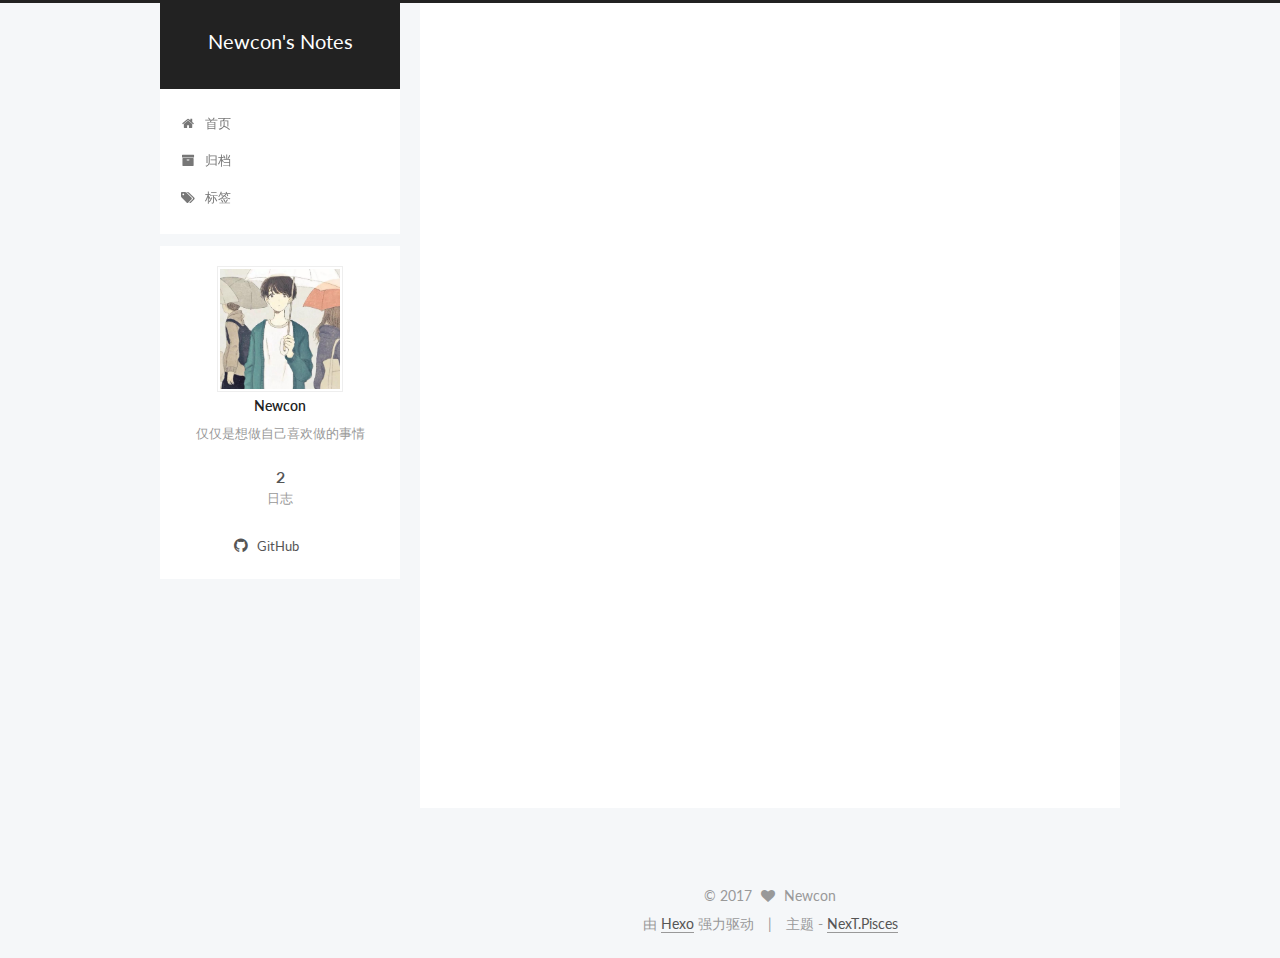
<file: index.html>
<!DOCTYPE html>



  


<html class="theme-next pisces use-motion" lang="zh-Hans">
<head>
  <meta charset="UTF-8"/>
<meta http-equiv="X-UA-Compatible" content="IE=edge" />
<meta name="viewport" content="width=device-width, initial-scale=1, maximum-scale=1"/>
<meta name="theme-color" content="#222">









<meta http-equiv="Cache-Control" content="no-transform" />
<meta http-equiv="Cache-Control" content="no-siteapp" />















  
  
  <link href="/lib/fancybox/source/jquery.fancybox.css?v=2.1.5" rel="stylesheet" type="text/css" />




  
  
  
  

  
    
    
  

  

  

  

  

  
    
    
    <link href="//fonts.googleapis.com/css?family=Lato:300,300italic,400,400italic,700,700italic&subset=latin,latin-ext" rel="stylesheet" type="text/css">
  






<link href="/lib/font-awesome/css/font-awesome.min.css?v=4.6.2" rel="stylesheet" type="text/css" />

<link href="/css/main.css?v=5.1.2" rel="stylesheet" type="text/css" />


  <meta name="keywords" content="Hexo, NexT" />








  <link rel="shortcut icon" type="image/x-icon" href="/favicon.ico?v=5.1.2" />






<meta name="description" content="仅仅是想做自己喜欢做的事情">
<meta property="og:type" content="website">
<meta property="og:title" content="Newcon&#39;s Notes">
<meta property="og:url" content="http://yoursite.com/index.html">
<meta property="og:site_name" content="Newcon&#39;s Notes">
<meta property="og:description" content="仅仅是想做自己喜欢做的事情">
<meta property="og:locale" content="zh-Hans">
<meta name="twitter:card" content="summary">
<meta name="twitter:title" content="Newcon&#39;s Notes">
<meta name="twitter:description" content="仅仅是想做自己喜欢做的事情">



<script type="text/javascript" id="hexo.configurations">
  var NexT = window.NexT || {};
  var CONFIG = {
    root: '/',
    scheme: 'Pisces',
    sidebar: {"position":"left","display":"post","offset":12,"offset_float":12,"b2t":false,"scrollpercent":false,"onmobile":false},
    fancybox: true,
    tabs: true,
    motion: true,
    duoshuo: {
      userId: '0',
      author: '博主'
    },
    algolia: {
      applicationID: '',
      apiKey: '',
      indexName: '',
      hits: {"per_page":10},
      labels: {"input_placeholder":"Search for Posts","hits_empty":"We didn't find any results for the search: ${query}","hits_stats":"${hits} results found in ${time} ms"}
    }
  };
</script>



  <link rel="canonical" href="http://yoursite.com/"/>





  <title>Newcon's Notes</title>
  





  <script type="text/javascript">
    var _hmt = _hmt || [];
    (function() {
      var hm = document.createElement("script");
      hm.src = "https://hm.baidu.com/hm.js?55f248d3072b1154d18dc985efa0e034";
      var s = document.getElementsByTagName("script")[0];
      s.parentNode.insertBefore(hm, s);
    })();
  </script>










</head>

<body itemscope itemtype="http://schema.org/WebPage" lang="zh-Hans">

  
  
    
  

  <div class="container sidebar-position-left 
   page-home 
 ">
    <div class="headband"></div>

    <header id="header" class="header" itemscope itemtype="http://schema.org/WPHeader">
      <div class="header-inner"><div class="site-brand-wrapper">
  <div class="site-meta ">
    

    <div class="custom-logo-site-title">
      <a href="/"  class="brand" rel="start">
        <span class="logo-line-before"><i></i></span>
        <span class="site-title">Newcon's Notes</span>
        <span class="logo-line-after"><i></i></span>
      </a>
    </div>
      
        <p class="site-subtitle"></p>
      
  </div>

  <div class="site-nav-toggle">
    <button>
      <span class="btn-bar"></span>
      <span class="btn-bar"></span>
      <span class="btn-bar"></span>
    </button>
  </div>
</div>

<nav class="site-nav">
  

  
    <ul id="menu" class="menu">
      
        
        <li class="menu-item menu-item-home">
          <a href="/" rel="section">
            
              <i class="menu-item-icon fa fa-fw fa-home"></i> <br />
            
            首页
          </a>
        </li>
      
        
        <li class="menu-item menu-item-archives">
          <a href="/archives/" rel="section">
            
              <i class="menu-item-icon fa fa-fw fa-archive"></i> <br />
            
            归档
          </a>
        </li>
      
        
        <li class="menu-item menu-item-tags">
          <a href="/tags/" rel="section">
            
              <i class="menu-item-icon fa fa-fw fa-tags"></i> <br />
            
            标签
          </a>
        </li>
      

      
    </ul>
  

  
</nav>



 </div>
    </header>

    <main id="main" class="main">
      <div class="main-inner">
        <div class="content-wrap">
          <div id="content" class="content">
            
  <section id="posts" class="posts-expand">
    
      

  

  
  
  

  <article class="post post-type-normal" itemscope itemtype="http://schema.org/Article">
  
  
  
  <div class="post-block">
    <link itemprop="mainEntityOfPage" href="http://yoursite.com/2017/08/02/first-page/">

    <span hidden itemprop="author" itemscope itemtype="http://schema.org/Person">
      <meta itemprop="name" content="Newcon">
      <meta itemprop="description" content="">
      <meta itemprop="image" content="/images/avatar.jpeg">
    </span>

    <span hidden itemprop="publisher" itemscope itemtype="http://schema.org/Organization">
      <meta itemprop="name" content="Newcon's Notes">
    </span>

    
      <header class="post-header">

        
        
          <h1 class="post-title" itemprop="name headline">
                
                <a class="post-title-link" href="/2017/08/02/first-page/" itemprop="url">First Article</a></h1>
        

        <div class="post-meta">
          <span class="post-time">
            
              <span class="post-meta-item-icon">
                <i class="fa fa-calendar-o"></i>
              </span>
              
                <span class="post-meta-item-text">发表于</span>
              
              <time title="创建于" itemprop="dateCreated datePublished" datetime="2017-08-02T15:36:28+08:00">
                2017-08-02
              </time>
            

            

            
          </span>

          

          
            
          

          
          
             <span id="/2017/08/02/first-page/" class="leancloud_visitors" data-flag-title="First Article">
               <span class="post-meta-divider">|</span>
               <span class="post-meta-item-icon">
                 <i class="fa fa-eye"></i>
               </span>
               
                 <span class="post-meta-item-text">阅读次数 </span>
               
                 <span class="leancloud-visitors-count"></span>
             </span>
          

          

          

          

        </div>
      </header>
    

    
    
    
    <div class="post-body" itemprop="articleBody">

      
      

      
        
          
          First Article
8月2日第一次建站，尝试一下写博客
感觉hexo+next的效果很好
以后会持续修改博客的界面
顺便有空发一些有意思的文章


          
          <!--noindex-->
          <div class="post-button text-center">
            <a class="btn" href="/2017/08/02/first-page/#more" rel="contents">
              阅读全文 &raquo;
            </a>
          </div>
          <!--/noindex-->
        
      
    </div>
    
    
    

    

    

    

    <footer class="post-footer">
      

      

      

      
      
        <div class="post-eof"></div>
      
    </footer>
  </div>
  
  
  
  </article>


    
      

  

  
  
  

  <article class="post post-type-normal" itemscope itemtype="http://schema.org/Article">
  
  
  
  <div class="post-block">
    <link itemprop="mainEntityOfPage" href="http://yoursite.com/2017/08/02/hello-world/">

    <span hidden itemprop="author" itemscope itemtype="http://schema.org/Person">
      <meta itemprop="name" content="Newcon">
      <meta itemprop="description" content="">
      <meta itemprop="image" content="/images/avatar.jpeg">
    </span>

    <span hidden itemprop="publisher" itemscope itemtype="http://schema.org/Organization">
      <meta itemprop="name" content="Newcon's Notes">
    </span>

    
      <header class="post-header">

        
        
          <h1 class="post-title" itemprop="name headline">
                
                <a class="post-title-link" href="/2017/08/02/hello-world/" itemprop="url">Hello World</a></h1>
        

        <div class="post-meta">
          <span class="post-time">
            
              <span class="post-meta-item-icon">
                <i class="fa fa-calendar-o"></i>
              </span>
              
                <span class="post-meta-item-text">发表于</span>
              
              <time title="创建于" itemprop="dateCreated datePublished" datetime="2017-08-02T14:08:22+08:00">
                2017-08-02
              </time>
            

            

            
          </span>

          

          
            
          

          
          
             <span id="/2017/08/02/hello-world/" class="leancloud_visitors" data-flag-title="Hello World">
               <span class="post-meta-divider">|</span>
               <span class="post-meta-item-icon">
                 <i class="fa fa-eye"></i>
               </span>
               
                 <span class="post-meta-item-text">阅读次数 </span>
               
                 <span class="leancloud-visitors-count"></span>
             </span>
          

          

          

          

        </div>
      </header>
    

    
    
    
    <div class="post-body" itemprop="articleBody">

      
      

      
        
          
          Welcome to Hexo! This is your very first post. Check documentation for more info. If you get any problems when using Hexo, you can find the answer in 
          ...
          <!--noindex-->
          <div class="post-button text-center">
            <a class="btn" href="/2017/08/02/hello-world/#more" rel="contents">
              阅读全文 &raquo;
            </a>
          </div>
          <!--/noindex-->
        
      
    </div>
    
    
    

    

    

    

    <footer class="post-footer">
      

      

      

      
      
        <div class="post-eof"></div>
      
    </footer>
  </div>
  
  
  
  </article>


    
  </section>

  


          </div>
          


          

        </div>
        
          
  
  <div class="sidebar-toggle">
    <div class="sidebar-toggle-line-wrap">
      <span class="sidebar-toggle-line sidebar-toggle-line-first"></span>
      <span class="sidebar-toggle-line sidebar-toggle-line-middle"></span>
      <span class="sidebar-toggle-line sidebar-toggle-line-last"></span>
    </div>
  </div>

  <aside id="sidebar" class="sidebar">
    
    <div class="sidebar-inner">

      

      

      <section class="site-overview sidebar-panel sidebar-panel-active">
        <div class="site-author motion-element" itemprop="author" itemscope itemtype="http://schema.org/Person">
          <img class="site-author-image" itemprop="image"
               src="/images/avatar.jpeg"
               alt="Newcon" />
          <p class="site-author-name" itemprop="name">Newcon</p>
           
              <p class="site-description motion-element" itemprop="description">仅仅是想做自己喜欢做的事情</p>
          
        </div>
        <nav class="site-state motion-element">

          
            <div class="site-state-item site-state-posts">
              <a href="/archives/">
                <span class="site-state-item-count">2</span>
                <span class="site-state-item-name">日志</span>
              </a>
            </div>
          

          

          

        </nav>

        

        <div class="links-of-author motion-element">
          
            
              <span class="links-of-author-item">
                <a href="https://github.com/NewconWritingCodes" target="_blank" title="GitHub">
                  
                    <i class="fa fa-fw fa-github"></i>
                  
                    
                      GitHub
                    
                </a>
              </span>
            
          
        </div>

        
        

        
        

        


      </section>

      

      

    </div>
  </aside>


        
      </div>
    </main>

    <footer id="footer" class="footer">
      <div class="footer-inner">
        <div class="copyright" >
  
  &copy; 
  <span itemprop="copyrightYear">2017</span>
  <span class="with-love">
    <i class="fa fa-heart"></i>
  </span>
  <span class="author" itemprop="copyrightHolder">Newcon</span>
</div>


<div class="powered-by">
  由 <a class="theme-link" href="https://hexo.io">Hexo</a> 强力驱动
</div>

<div class="theme-info">
  主题 -
  <a class="theme-link" href="https://github.com/iissnan/hexo-theme-next">
    NexT.Pisces
  </a>
</div>


        

        
      </div>
    </footer>

    
      <div class="back-to-top">
        <i class="fa fa-arrow-up"></i>
        
      </div>
    

  </div>

  

<script type="text/javascript">
  if (Object.prototype.toString.call(window.Promise) !== '[object Function]') {
    window.Promise = null;
  }
</script>









  












  
  <script type="text/javascript" src="/lib/jquery/index.js?v=2.1.3"></script>

  
  <script type="text/javascript" src="/lib/fastclick/lib/fastclick.min.js?v=1.0.6"></script>

  
  <script type="text/javascript" src="/lib/jquery_lazyload/jquery.lazyload.js?v=1.9.7"></script>

  
  <script type="text/javascript" src="/lib/velocity/velocity.min.js?v=1.2.1"></script>

  
  <script type="text/javascript" src="/lib/velocity/velocity.ui.min.js?v=1.2.1"></script>

  
  <script type="text/javascript" src="/lib/fancybox/source/jquery.fancybox.pack.js?v=2.1.5"></script>


  


  <script type="text/javascript" src="/js/src/utils.js?v=5.1.2"></script>

  <script type="text/javascript" src="/js/src/motion.js?v=5.1.2"></script>



  
  


  <script type="text/javascript" src="/js/src/affix.js?v=5.1.2"></script>

  <script type="text/javascript" src="/js/src/schemes/pisces.js?v=5.1.2"></script>



  
    <script type="text/javascript" src="/js/src/scrollspy.js?v=5.1.2"></script>
<script type="text/javascript" src="/js/src/post-details.js?v=5.1.2"></script>

  

  


  <script type="text/javascript" src="/js/src/bootstrap.js?v=5.1.2"></script>



  


  




	





  





  






  





  

  
  <script src="https://cdn1.lncld.net/static/js/av-core-mini-0.6.4.js"></script>
  <script>AV.initialize("wJW7oC5h0sa3iPnUk8hs2Mom-gzGzoHsz", "CUKoX8WWwLUqcQJgL97ATY3q");</script>
  <script>
    function showTime(Counter) {
      var query = new AV.Query(Counter);
      var entries = [];
      var $visitors = $(".leancloud_visitors");

      $visitors.each(function () {
        entries.push( $(this).attr("id").trim() );
      });

      query.containedIn('url', entries);
      query.find()
        .done(function (results) {
          var COUNT_CONTAINER_REF = '.leancloud-visitors-count';

          if (results.length === 0) {
            $visitors.find(COUNT_CONTAINER_REF).text(0);
            return;
          }

          for (var i = 0; i < results.length; i++) {
            var item = results[i];
            var url = item.get('url');
            var time = item.get('time');
            var element = document.getElementById(url);

            $(element).find(COUNT_CONTAINER_REF).text(time);
          }
          for(var i = 0; i < entries.length; i++) {
            var url = entries[i];
            var element = document.getElementById(url);
            var countSpan = $(element).find(COUNT_CONTAINER_REF);
            if( countSpan.text() == '') {
              countSpan.text(0);
            }
          }
        })
        .fail(function (object, error) {
          console.log("Error: " + error.code + " " + error.message);
        });
    }

    function addCount(Counter) {
      var $visitors = $(".leancloud_visitors");
      var url = $visitors.attr('id').trim();
      var title = $visitors.attr('data-flag-title').trim();
      var query = new AV.Query(Counter);

      query.equalTo("url", url);
      query.find({
        success: function(results) {
          if (results.length > 0) {
            var counter = results[0];
            counter.fetchWhenSave(true);
            counter.increment("time");
            counter.save(null, {
              success: function(counter) {
                var $element = $(document.getElementById(url));
                $element.find('.leancloud-visitors-count').text(counter.get('time'));
              },
              error: function(counter, error) {
                console.log('Failed to save Visitor num, with error message: ' + error.message);
              }
            });
          } else {
            var newcounter = new Counter();
            /* Set ACL */
            var acl = new AV.ACL();
            acl.setPublicReadAccess(true);
            acl.setPublicWriteAccess(true);
            newcounter.setACL(acl);
            /* End Set ACL */
            newcounter.set("title", title);
            newcounter.set("url", url);
            newcounter.set("time", 1);
            newcounter.save(null, {
              success: function(newcounter) {
                var $element = $(document.getElementById(url));
                $element.find('.leancloud-visitors-count').text(newcounter.get('time'));
              },
              error: function(newcounter, error) {
                console.log('Failed to create');
              }
            });
          }
        },
        error: function(error) {
          console.log('Error:' + error.code + " " + error.message);
        }
      });
    }

    $(function() {
      var Counter = AV.Object.extend("Counter");
      if ($('.leancloud_visitors').length == 1) {
        addCount(Counter);
      } else if ($('.post-title-link').length > 1) {
        showTime(Counter);
      }
    });
  </script>



  

  

  

  

  

</body>
</html>
</file>
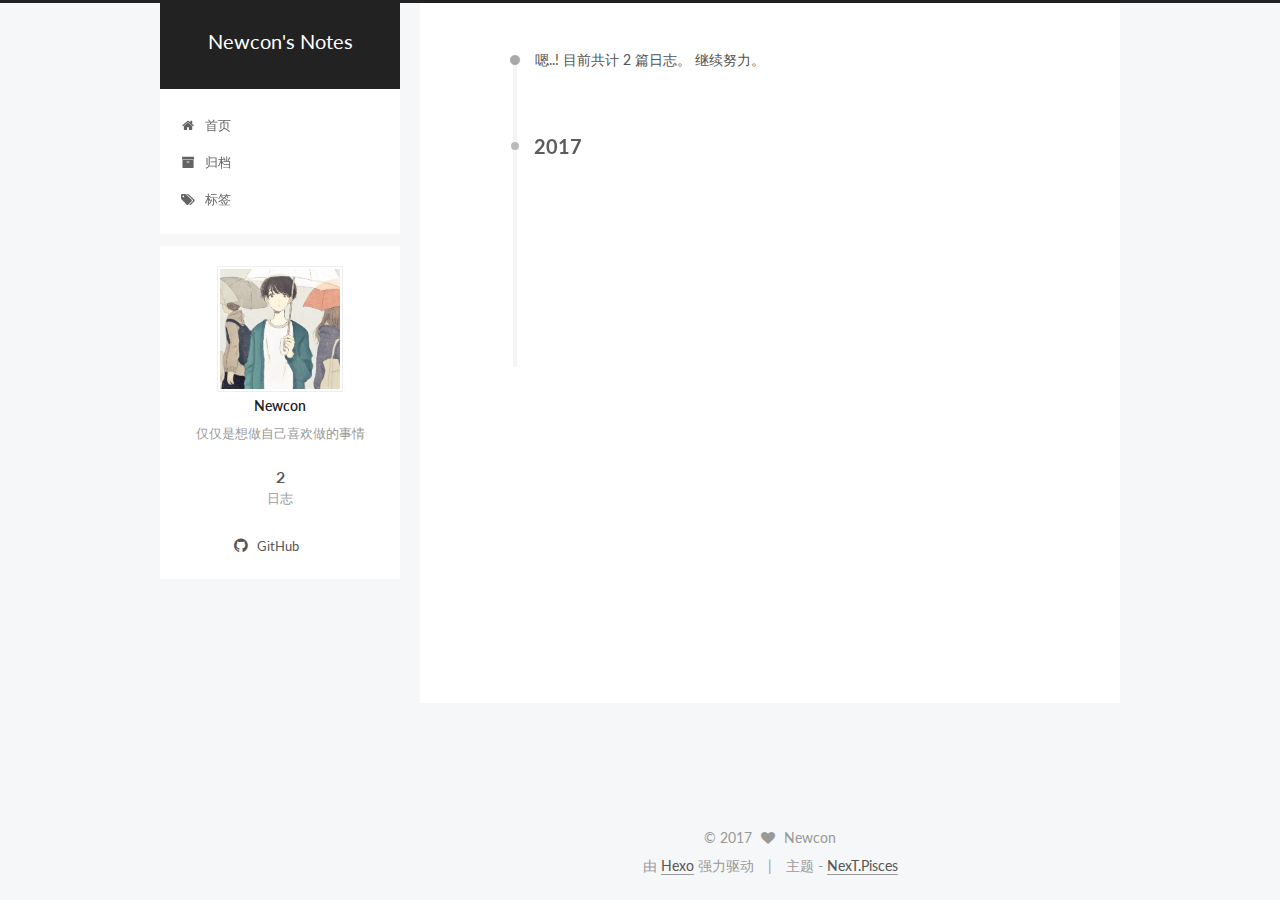
<file: archives/index.html>
<!DOCTYPE html>



  


<html class="theme-next pisces use-motion" lang="zh-Hans">
<head>
  <meta charset="UTF-8"/>
<meta http-equiv="X-UA-Compatible" content="IE=edge" />
<meta name="viewport" content="width=device-width, initial-scale=1, maximum-scale=1"/>
<meta name="theme-color" content="#222">









<meta http-equiv="Cache-Control" content="no-transform" />
<meta http-equiv="Cache-Control" content="no-siteapp" />















  
  
  <link href="/lib/fancybox/source/jquery.fancybox.css?v=2.1.5" rel="stylesheet" type="text/css" />




  
  
  
  

  
    
    
  

  

  

  

  

  
    
    
    <link href="//fonts.googleapis.com/css?family=Lato:300,300italic,400,400italic,700,700italic&subset=latin,latin-ext" rel="stylesheet" type="text/css">
  






<link href="/lib/font-awesome/css/font-awesome.min.css?v=4.6.2" rel="stylesheet" type="text/css" />

<link href="/css/main.css?v=5.1.2" rel="stylesheet" type="text/css" />


  <meta name="keywords" content="Hexo, NexT" />








  <link rel="shortcut icon" type="image/x-icon" href="/favicon.ico?v=5.1.2" />






<meta name="description" content="仅仅是想做自己喜欢做的事情">
<meta property="og:type" content="website">
<meta property="og:title" content="Newcon&#39;s Notes">
<meta property="og:url" content="http://yoursite.com/archives/index.html">
<meta property="og:site_name" content="Newcon&#39;s Notes">
<meta property="og:description" content="仅仅是想做自己喜欢做的事情">
<meta property="og:locale" content="zh-Hans">
<meta name="twitter:card" content="summary">
<meta name="twitter:title" content="Newcon&#39;s Notes">
<meta name="twitter:description" content="仅仅是想做自己喜欢做的事情">



<script type="text/javascript" id="hexo.configurations">
  var NexT = window.NexT || {};
  var CONFIG = {
    root: '/',
    scheme: 'Pisces',
    sidebar: {"position":"left","display":"post","offset":12,"offset_float":12,"b2t":false,"scrollpercent":false,"onmobile":false},
    fancybox: true,
    tabs: true,
    motion: true,
    duoshuo: {
      userId: '0',
      author: '博主'
    },
    algolia: {
      applicationID: '',
      apiKey: '',
      indexName: '',
      hits: {"per_page":10},
      labels: {"input_placeholder":"Search for Posts","hits_empty":"We didn't find any results for the search: ${query}","hits_stats":"${hits} results found in ${time} ms"}
    }
  };
</script>



  <link rel="canonical" href="http://yoursite.com/archives/"/>





  <title>归档 | Newcon's Notes</title>
  





  <script type="text/javascript">
    var _hmt = _hmt || [];
    (function() {
      var hm = document.createElement("script");
      hm.src = "https://hm.baidu.com/hm.js?55f248d3072b1154d18dc985efa0e034";
      var s = document.getElementsByTagName("script")[0];
      s.parentNode.insertBefore(hm, s);
    })();
  </script>










</head>

<body itemscope itemtype="http://schema.org/WebPage" lang="zh-Hans">

  
  
    
  

  <div class="container sidebar-position-left  page-archive  ">
    <div class="headband"></div>

    <header id="header" class="header" itemscope itemtype="http://schema.org/WPHeader">
      <div class="header-inner"><div class="site-brand-wrapper">
  <div class="site-meta ">
    

    <div class="custom-logo-site-title">
      <a href="/"  class="brand" rel="start">
        <span class="logo-line-before"><i></i></span>
        <span class="site-title">Newcon's Notes</span>
        <span class="logo-line-after"><i></i></span>
      </a>
    </div>
      
        <p class="site-subtitle"></p>
      
  </div>

  <div class="site-nav-toggle">
    <button>
      <span class="btn-bar"></span>
      <span class="btn-bar"></span>
      <span class="btn-bar"></span>
    </button>
  </div>
</div>

<nav class="site-nav">
  

  
    <ul id="menu" class="menu">
      
        
        <li class="menu-item menu-item-home">
          <a href="/" rel="section">
            
              <i class="menu-item-icon fa fa-fw fa-home"></i> <br />
            
            首页
          </a>
        </li>
      
        
        <li class="menu-item menu-item-archives">
          <a href="/archives/" rel="section">
            
              <i class="menu-item-icon fa fa-fw fa-archive"></i> <br />
            
            归档
          </a>
        </li>
      
        
        <li class="menu-item menu-item-tags">
          <a href="/tags/" rel="section">
            
              <i class="menu-item-icon fa fa-fw fa-tags"></i> <br />
            
            标签
          </a>
        </li>
      

      
    </ul>
  

  
</nav>



 </div>
    </header>

    <main id="main" class="main">
      <div class="main-inner">
        <div class="content-wrap">
          <div id="content" class="content">
            

  
  
  
  <div class="post-block archive">
    <div id="posts" class="posts-collapse">
      <span class="archive-move-on"></span>

      <span class="archive-page-counter">
        
        
        
          
        
        嗯..! 目前共计 2 篇日志。 继续努力。
      </span>

      

        
        
        

        
          
          <div class="collection-title">
            <h2 class="archive-year motion-element" id="archive-year-2017">2017</h2>
          </div>
        
        

        

  <article class="post post-type-normal" itemscope itemtype="http://schema.org/Article">
    <header class="post-header">

      <h2 class="post-title">
        
            <a class="post-title-link" href="/2017/08/02/first-page/" itemprop="url">
              
                <span itemprop="name">First Article</span>
              
            </a>
        
      </h2>

      <div class="post-meta">
        <time class="post-time" itemprop="dateCreated"
              datetime="2017-08-02T15:36:28+08:00"
              content="2017-08-02" >
          08-02
        </time>
      </div>

    </header>
  </article>



      

        
        
        

        
        

        

  <article class="post post-type-normal" itemscope itemtype="http://schema.org/Article">
    <header class="post-header">

      <h2 class="post-title">
        
            <a class="post-title-link" href="/2017/08/02/hello-world/" itemprop="url">
              
                <span itemprop="name">Hello World</span>
              
            </a>
        
      </h2>

      <div class="post-meta">
        <time class="post-time" itemprop="dateCreated"
              datetime="2017-08-02T14:08:22+08:00"
              content="2017-08-02" >
          08-02
        </time>
      </div>

    </header>
  </article>



      

    </div>
  </div>
  
  
  

  



          </div>
          


          

        </div>
        
          
  
  <div class="sidebar-toggle">
    <div class="sidebar-toggle-line-wrap">
      <span class="sidebar-toggle-line sidebar-toggle-line-first"></span>
      <span class="sidebar-toggle-line sidebar-toggle-line-middle"></span>
      <span class="sidebar-toggle-line sidebar-toggle-line-last"></span>
    </div>
  </div>

  <aside id="sidebar" class="sidebar">
    
    <div class="sidebar-inner">

      

      

      <section class="site-overview sidebar-panel sidebar-panel-active">
        <div class="site-author motion-element" itemprop="author" itemscope itemtype="http://schema.org/Person">
          <img class="site-author-image" itemprop="image"
               src="/images/avatar.jpeg"
               alt="Newcon" />
          <p class="site-author-name" itemprop="name">Newcon</p>
           
              <p class="site-description motion-element" itemprop="description">仅仅是想做自己喜欢做的事情</p>
          
        </div>
        <nav class="site-state motion-element">

          
            <div class="site-state-item site-state-posts">
              <a href="/archives/">
                <span class="site-state-item-count">2</span>
                <span class="site-state-item-name">日志</span>
              </a>
            </div>
          

          

          

        </nav>

        

        <div class="links-of-author motion-element">
          
            
              <span class="links-of-author-item">
                <a href="https://github.com/NewconWritingCodes" target="_blank" title="GitHub">
                  
                    <i class="fa fa-fw fa-github"></i>
                  
                    
                      GitHub
                    
                </a>
              </span>
            
          
        </div>

        
        

        
        

        


      </section>

      

      

    </div>
  </aside>


        
      </div>
    </main>

    <footer id="footer" class="footer">
      <div class="footer-inner">
        <div class="copyright" >
  
  &copy; 
  <span itemprop="copyrightYear">2017</span>
  <span class="with-love">
    <i class="fa fa-heart"></i>
  </span>
  <span class="author" itemprop="copyrightHolder">Newcon</span>
</div>


<div class="powered-by">
  由 <a class="theme-link" href="https://hexo.io">Hexo</a> 强力驱动
</div>

<div class="theme-info">
  主题 -
  <a class="theme-link" href="https://github.com/iissnan/hexo-theme-next">
    NexT.Pisces
  </a>
</div>


        

        
      </div>
    </footer>

    
      <div class="back-to-top">
        <i class="fa fa-arrow-up"></i>
        
      </div>
    

  </div>

  

<script type="text/javascript">
  if (Object.prototype.toString.call(window.Promise) !== '[object Function]') {
    window.Promise = null;
  }
</script>









  












  
  <script type="text/javascript" src="/lib/jquery/index.js?v=2.1.3"></script>

  
  <script type="text/javascript" src="/lib/fastclick/lib/fastclick.min.js?v=1.0.6"></script>

  
  <script type="text/javascript" src="/lib/jquery_lazyload/jquery.lazyload.js?v=1.9.7"></script>

  
  <script type="text/javascript" src="/lib/velocity/velocity.min.js?v=1.2.1"></script>

  
  <script type="text/javascript" src="/lib/velocity/velocity.ui.min.js?v=1.2.1"></script>

  
  <script type="text/javascript" src="/lib/fancybox/source/jquery.fancybox.pack.js?v=2.1.5"></script>


  


  <script type="text/javascript" src="/js/src/utils.js?v=5.1.2"></script>

  <script type="text/javascript" src="/js/src/motion.js?v=5.1.2"></script>



  
  


  <script type="text/javascript" src="/js/src/affix.js?v=5.1.2"></script>

  <script type="text/javascript" src="/js/src/schemes/pisces.js?v=5.1.2"></script>



  
  
    <script type="text/javascript" id="motion.page.archive">
      $('.archive-year').velocity('transition.slideLeftIn');
    </script>
  


  


  <script type="text/javascript" src="/js/src/bootstrap.js?v=5.1.2"></script>



  


  




	





  





  






  





  

  
  <script src="https://cdn1.lncld.net/static/js/av-core-mini-0.6.4.js"></script>
  <script>AV.initialize("wJW7oC5h0sa3iPnUk8hs2Mom-gzGzoHsz", "CUKoX8WWwLUqcQJgL97ATY3q");</script>
  <script>
    function showTime(Counter) {
      var query = new AV.Query(Counter);
      var entries = [];
      var $visitors = $(".leancloud_visitors");

      $visitors.each(function () {
        entries.push( $(this).attr("id").trim() );
      });

      query.containedIn('url', entries);
      query.find()
        .done(function (results) {
          var COUNT_CONTAINER_REF = '.leancloud-visitors-count';

          if (results.length === 0) {
            $visitors.find(COUNT_CONTAINER_REF).text(0);
            return;
          }

          for (var i = 0; i < results.length; i++) {
            var item = results[i];
            var url = item.get('url');
            var time = item.get('time');
            var element = document.getElementById(url);

            $(element).find(COUNT_CONTAINER_REF).text(time);
          }
          for(var i = 0; i < entries.length; i++) {
            var url = entries[i];
            var element = document.getElementById(url);
            var countSpan = $(element).find(COUNT_CONTAINER_REF);
            if( countSpan.text() == '') {
              countSpan.text(0);
            }
          }
        })
        .fail(function (object, error) {
          console.log("Error: " + error.code + " " + error.message);
        });
    }

    function addCount(Counter) {
      var $visitors = $(".leancloud_visitors");
      var url = $visitors.attr('id').trim();
      var title = $visitors.attr('data-flag-title').trim();
      var query = new AV.Query(Counter);

      query.equalTo("url", url);
      query.find({
        success: function(results) {
          if (results.length > 0) {
            var counter = results[0];
            counter.fetchWhenSave(true);
            counter.increment("time");
            counter.save(null, {
              success: function(counter) {
                var $element = $(document.getElementById(url));
                $element.find('.leancloud-visitors-count').text(counter.get('time'));
              },
              error: function(counter, error) {
                console.log('Failed to save Visitor num, with error message: ' + error.message);
              }
            });
          } else {
            var newcounter = new Counter();
            /* Set ACL */
            var acl = new AV.ACL();
            acl.setPublicReadAccess(true);
            acl.setPublicWriteAccess(true);
            newcounter.setACL(acl);
            /* End Set ACL */
            newcounter.set("title", title);
            newcounter.set("url", url);
            newcounter.set("time", 1);
            newcounter.save(null, {
              success: function(newcounter) {
                var $element = $(document.getElementById(url));
                $element.find('.leancloud-visitors-count').text(newcounter.get('time'));
              },
              error: function(newcounter, error) {
                console.log('Failed to create');
              }
            });
          }
        },
        error: function(error) {
          console.log('Error:' + error.code + " " + error.message);
        }
      });
    }

    $(function() {
      var Counter = AV.Object.extend("Counter");
      if ($('.leancloud_visitors').length == 1) {
        addCount(Counter);
      } else if ($('.post-title-link').length > 1) {
        showTime(Counter);
      }
    });
  </script>



  

  

  

  

  

</body>
</html>
</file>
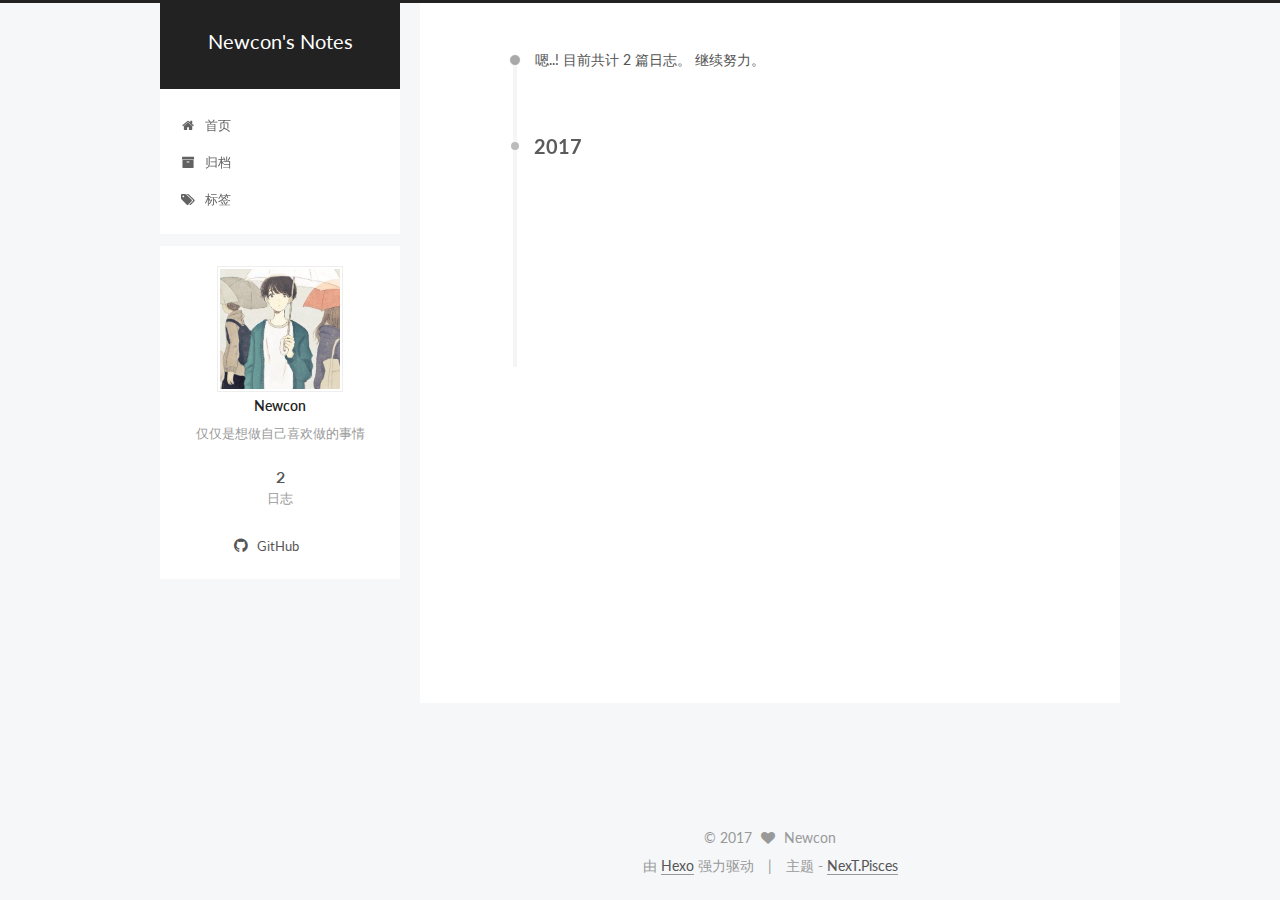
<file: archives/2017/index.html>
<!DOCTYPE html>



  


<html class="theme-next pisces use-motion" lang="zh-Hans">
<head>
  <meta charset="UTF-8"/>
<meta http-equiv="X-UA-Compatible" content="IE=edge" />
<meta name="viewport" content="width=device-width, initial-scale=1, maximum-scale=1"/>
<meta name="theme-color" content="#222">









<meta http-equiv="Cache-Control" content="no-transform" />
<meta http-equiv="Cache-Control" content="no-siteapp" />















  
  
  <link href="/lib/fancybox/source/jquery.fancybox.css?v=2.1.5" rel="stylesheet" type="text/css" />




  
  
  
  

  
    
    
  

  

  

  

  

  
    
    
    <link href="//fonts.googleapis.com/css?family=Lato:300,300italic,400,400italic,700,700italic&subset=latin,latin-ext" rel="stylesheet" type="text/css">
  






<link href="/lib/font-awesome/css/font-awesome.min.css?v=4.6.2" rel="stylesheet" type="text/css" />

<link href="/css/main.css?v=5.1.2" rel="stylesheet" type="text/css" />


  <meta name="keywords" content="Hexo, NexT" />








  <link rel="shortcut icon" type="image/x-icon" href="/favicon.ico?v=5.1.2" />






<meta name="description" content="仅仅是想做自己喜欢做的事情">
<meta property="og:type" content="website">
<meta property="og:title" content="Newcon&#39;s Notes">
<meta property="og:url" content="http://yoursite.com/archives/2017/index.html">
<meta property="og:site_name" content="Newcon&#39;s Notes">
<meta property="og:description" content="仅仅是想做自己喜欢做的事情">
<meta property="og:locale" content="zh-Hans">
<meta name="twitter:card" content="summary">
<meta name="twitter:title" content="Newcon&#39;s Notes">
<meta name="twitter:description" content="仅仅是想做自己喜欢做的事情">



<script type="text/javascript" id="hexo.configurations">
  var NexT = window.NexT || {};
  var CONFIG = {
    root: '/',
    scheme: 'Pisces',
    sidebar: {"position":"left","display":"post","offset":12,"offset_float":12,"b2t":false,"scrollpercent":false,"onmobile":false},
    fancybox: true,
    tabs: true,
    motion: true,
    duoshuo: {
      userId: '0',
      author: '博主'
    },
    algolia: {
      applicationID: '',
      apiKey: '',
      indexName: '',
      hits: {"per_page":10},
      labels: {"input_placeholder":"Search for Posts","hits_empty":"We didn't find any results for the search: ${query}","hits_stats":"${hits} results found in ${time} ms"}
    }
  };
</script>



  <link rel="canonical" href="http://yoursite.com/archives/2017/"/>





  <title>归档 | Newcon's Notes</title>
  





  <script type="text/javascript">
    var _hmt = _hmt || [];
    (function() {
      var hm = document.createElement("script");
      hm.src = "https://hm.baidu.com/hm.js?55f248d3072b1154d18dc985efa0e034";
      var s = document.getElementsByTagName("script")[0];
      s.parentNode.insertBefore(hm, s);
    })();
  </script>










</head>

<body itemscope itemtype="http://schema.org/WebPage" lang="zh-Hans">

  
  
    
  

  <div class="container sidebar-position-left  page-archive  ">
    <div class="headband"></div>

    <header id="header" class="header" itemscope itemtype="http://schema.org/WPHeader">
      <div class="header-inner"><div class="site-brand-wrapper">
  <div class="site-meta ">
    

    <div class="custom-logo-site-title">
      <a href="/"  class="brand" rel="start">
        <span class="logo-line-before"><i></i></span>
        <span class="site-title">Newcon's Notes</span>
        <span class="logo-line-after"><i></i></span>
      </a>
    </div>
      
        <p class="site-subtitle"></p>
      
  </div>

  <div class="site-nav-toggle">
    <button>
      <span class="btn-bar"></span>
      <span class="btn-bar"></span>
      <span class="btn-bar"></span>
    </button>
  </div>
</div>

<nav class="site-nav">
  

  
    <ul id="menu" class="menu">
      
        
        <li class="menu-item menu-item-home">
          <a href="/" rel="section">
            
              <i class="menu-item-icon fa fa-fw fa-home"></i> <br />
            
            首页
          </a>
        </li>
      
        
        <li class="menu-item menu-item-archives">
          <a href="/archives/" rel="section">
            
              <i class="menu-item-icon fa fa-fw fa-archive"></i> <br />
            
            归档
          </a>
        </li>
      
        
        <li class="menu-item menu-item-tags">
          <a href="/tags/" rel="section">
            
              <i class="menu-item-icon fa fa-fw fa-tags"></i> <br />
            
            标签
          </a>
        </li>
      

      
    </ul>
  

  
</nav>



 </div>
    </header>

    <main id="main" class="main">
      <div class="main-inner">
        <div class="content-wrap">
          <div id="content" class="content">
            

  
  
  
  <div class="post-block archive">
    <div id="posts" class="posts-collapse">
      <span class="archive-move-on"></span>

      <span class="archive-page-counter">
        
        
        
          
        
        嗯..! 目前共计 2 篇日志。 继续努力。
      </span>

      

        
        
        

        
          
          <div class="collection-title">
            <h2 class="archive-year motion-element" id="archive-year-2017">2017</h2>
          </div>
        
        

        

  <article class="post post-type-normal" itemscope itemtype="http://schema.org/Article">
    <header class="post-header">

      <h2 class="post-title">
        
            <a class="post-title-link" href="/2017/08/02/first-page/" itemprop="url">
              
                <span itemprop="name">First Article</span>
              
            </a>
        
      </h2>

      <div class="post-meta">
        <time class="post-time" itemprop="dateCreated"
              datetime="2017-08-02T15:36:28+08:00"
              content="2017-08-02" >
          08-02
        </time>
      </div>

    </header>
  </article>



      

        
        
        

        
        

        

  <article class="post post-type-normal" itemscope itemtype="http://schema.org/Article">
    <header class="post-header">

      <h2 class="post-title">
        
            <a class="post-title-link" href="/2017/08/02/hello-world/" itemprop="url">
              
                <span itemprop="name">Hello World</span>
              
            </a>
        
      </h2>

      <div class="post-meta">
        <time class="post-time" itemprop="dateCreated"
              datetime="2017-08-02T14:08:22+08:00"
              content="2017-08-02" >
          08-02
        </time>
      </div>

    </header>
  </article>



      

    </div>
  </div>
  
  
  

  



          </div>
          


          

        </div>
        
          
  
  <div class="sidebar-toggle">
    <div class="sidebar-toggle-line-wrap">
      <span class="sidebar-toggle-line sidebar-toggle-line-first"></span>
      <span class="sidebar-toggle-line sidebar-toggle-line-middle"></span>
      <span class="sidebar-toggle-line sidebar-toggle-line-last"></span>
    </div>
  </div>

  <aside id="sidebar" class="sidebar">
    
    <div class="sidebar-inner">

      

      

      <section class="site-overview sidebar-panel sidebar-panel-active">
        <div class="site-author motion-element" itemprop="author" itemscope itemtype="http://schema.org/Person">
          <img class="site-author-image" itemprop="image"
               src="/images/avatar.jpeg"
               alt="Newcon" />
          <p class="site-author-name" itemprop="name">Newcon</p>
           
              <p class="site-description motion-element" itemprop="description">仅仅是想做自己喜欢做的事情</p>
          
        </div>
        <nav class="site-state motion-element">

          
            <div class="site-state-item site-state-posts">
              <a href="/archives/">
                <span class="site-state-item-count">2</span>
                <span class="site-state-item-name">日志</span>
              </a>
            </div>
          

          

          

        </nav>

        

        <div class="links-of-author motion-element">
          
            
              <span class="links-of-author-item">
                <a href="https://github.com/NewconWritingCodes" target="_blank" title="GitHub">
                  
                    <i class="fa fa-fw fa-github"></i>
                  
                    
                      GitHub
                    
                </a>
              </span>
            
          
        </div>

        
        

        
        

        


      </section>

      

      

    </div>
  </aside>


        
      </div>
    </main>

    <footer id="footer" class="footer">
      <div class="footer-inner">
        <div class="copyright" >
  
  &copy; 
  <span itemprop="copyrightYear">2017</span>
  <span class="with-love">
    <i class="fa fa-heart"></i>
  </span>
  <span class="author" itemprop="copyrightHolder">Newcon</span>
</div>


<div class="powered-by">
  由 <a class="theme-link" href="https://hexo.io">Hexo</a> 强力驱动
</div>

<div class="theme-info">
  主题 -
  <a class="theme-link" href="https://github.com/iissnan/hexo-theme-next">
    NexT.Pisces
  </a>
</div>


        

        
      </div>
    </footer>

    
      <div class="back-to-top">
        <i class="fa fa-arrow-up"></i>
        
      </div>
    

  </div>

  

<script type="text/javascript">
  if (Object.prototype.toString.call(window.Promise) !== '[object Function]') {
    window.Promise = null;
  }
</script>









  












  
  <script type="text/javascript" src="/lib/jquery/index.js?v=2.1.3"></script>

  
  <script type="text/javascript" src="/lib/fastclick/lib/fastclick.min.js?v=1.0.6"></script>

  
  <script type="text/javascript" src="/lib/jquery_lazyload/jquery.lazyload.js?v=1.9.7"></script>

  
  <script type="text/javascript" src="/lib/velocity/velocity.min.js?v=1.2.1"></script>

  
  <script type="text/javascript" src="/lib/velocity/velocity.ui.min.js?v=1.2.1"></script>

  
  <script type="text/javascript" src="/lib/fancybox/source/jquery.fancybox.pack.js?v=2.1.5"></script>


  


  <script type="text/javascript" src="/js/src/utils.js?v=5.1.2"></script>

  <script type="text/javascript" src="/js/src/motion.js?v=5.1.2"></script>



  
  


  <script type="text/javascript" src="/js/src/affix.js?v=5.1.2"></script>

  <script type="text/javascript" src="/js/src/schemes/pisces.js?v=5.1.2"></script>



  
  
    <script type="text/javascript" id="motion.page.archive">
      $('.archive-year').velocity('transition.slideLeftIn');
    </script>
  


  


  <script type="text/javascript" src="/js/src/bootstrap.js?v=5.1.2"></script>



  


  




	





  





  






  





  

  
  <script src="https://cdn1.lncld.net/static/js/av-core-mini-0.6.4.js"></script>
  <script>AV.initialize("wJW7oC5h0sa3iPnUk8hs2Mom-gzGzoHsz", "CUKoX8WWwLUqcQJgL97ATY3q");</script>
  <script>
    function showTime(Counter) {
      var query = new AV.Query(Counter);
      var entries = [];
      var $visitors = $(".leancloud_visitors");

      $visitors.each(function () {
        entries.push( $(this).attr("id").trim() );
      });

      query.containedIn('url', entries);
      query.find()
        .done(function (results) {
          var COUNT_CONTAINER_REF = '.leancloud-visitors-count';

          if (results.length === 0) {
            $visitors.find(COUNT_CONTAINER_REF).text(0);
            return;
          }

          for (var i = 0; i < results.length; i++) {
            var item = results[i];
            var url = item.get('url');
            var time = item.get('time');
            var element = document.getElementById(url);

            $(element).find(COUNT_CONTAINER_REF).text(time);
          }
          for(var i = 0; i < entries.length; i++) {
            var url = entries[i];
            var element = document.getElementById(url);
            var countSpan = $(element).find(COUNT_CONTAINER_REF);
            if( countSpan.text() == '') {
              countSpan.text(0);
            }
          }
        })
        .fail(function (object, error) {
          console.log("Error: " + error.code + " " + error.message);
        });
    }

    function addCount(Counter) {
      var $visitors = $(".leancloud_visitors");
      var url = $visitors.attr('id').trim();
      var title = $visitors.attr('data-flag-title').trim();
      var query = new AV.Query(Counter);

      query.equalTo("url", url);
      query.find({
        success: function(results) {
          if (results.length > 0) {
            var counter = results[0];
            counter.fetchWhenSave(true);
            counter.increment("time");
            counter.save(null, {
              success: function(counter) {
                var $element = $(document.getElementById(url));
                $element.find('.leancloud-visitors-count').text(counter.get('time'));
              },
              error: function(counter, error) {
                console.log('Failed to save Visitor num, with error message: ' + error.message);
              }
            });
          } else {
            var newcounter = new Counter();
            /* Set ACL */
            var acl = new AV.ACL();
            acl.setPublicReadAccess(true);
            acl.setPublicWriteAccess(true);
            newcounter.setACL(acl);
            /* End Set ACL */
            newcounter.set("title", title);
            newcounter.set("url", url);
            newcounter.set("time", 1);
            newcounter.save(null, {
              success: function(newcounter) {
                var $element = $(document.getElementById(url));
                $element.find('.leancloud-visitors-count').text(newcounter.get('time'));
              },
              error: function(newcounter, error) {
                console.log('Failed to create');
              }
            });
          }
        },
        error: function(error) {
          console.log('Error:' + error.code + " " + error.message);
        }
      });
    }

    $(function() {
      var Counter = AV.Object.extend("Counter");
      if ($('.leancloud_visitors').length == 1) {
        addCount(Counter);
      } else if ($('.post-title-link').length > 1) {
        showTime(Counter);
      }
    });
  </script>



  

  

  

  

  

</body>
</html>
</file>
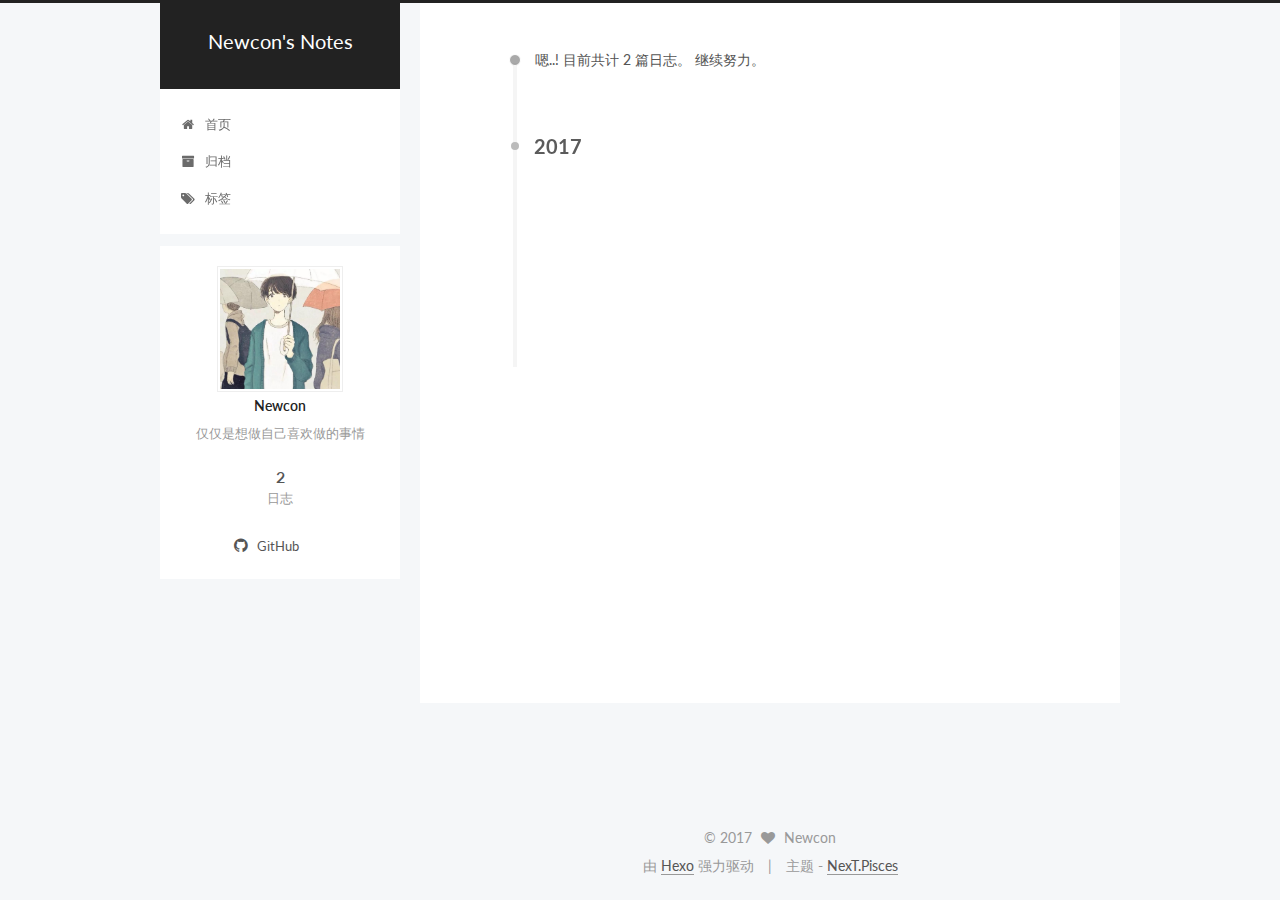
<file: archives/2017/08/index.html>
<!DOCTYPE html>



  


<html class="theme-next pisces use-motion" lang="zh-Hans">
<head>
  <meta charset="UTF-8"/>
<meta http-equiv="X-UA-Compatible" content="IE=edge" />
<meta name="viewport" content="width=device-width, initial-scale=1, maximum-scale=1"/>
<meta name="theme-color" content="#222">









<meta http-equiv="Cache-Control" content="no-transform" />
<meta http-equiv="Cache-Control" content="no-siteapp" />















  
  
  <link href="/lib/fancybox/source/jquery.fancybox.css?v=2.1.5" rel="stylesheet" type="text/css" />




  
  
  
  

  
    
    
  

  

  

  

  

  
    
    
    <link href="//fonts.googleapis.com/css?family=Lato:300,300italic,400,400italic,700,700italic&subset=latin,latin-ext" rel="stylesheet" type="text/css">
  






<link href="/lib/font-awesome/css/font-awesome.min.css?v=4.6.2" rel="stylesheet" type="text/css" />

<link href="/css/main.css?v=5.1.2" rel="stylesheet" type="text/css" />


  <meta name="keywords" content="Hexo, NexT" />








  <link rel="shortcut icon" type="image/x-icon" href="/favicon.ico?v=5.1.2" />






<meta name="description" content="仅仅是想做自己喜欢做的事情">
<meta property="og:type" content="website">
<meta property="og:title" content="Newcon&#39;s Notes">
<meta property="og:url" content="http://yoursite.com/archives/2017/08/index.html">
<meta property="og:site_name" content="Newcon&#39;s Notes">
<meta property="og:description" content="仅仅是想做自己喜欢做的事情">
<meta property="og:locale" content="zh-Hans">
<meta name="twitter:card" content="summary">
<meta name="twitter:title" content="Newcon&#39;s Notes">
<meta name="twitter:description" content="仅仅是想做自己喜欢做的事情">



<script type="text/javascript" id="hexo.configurations">
  var NexT = window.NexT || {};
  var CONFIG = {
    root: '/',
    scheme: 'Pisces',
    sidebar: {"position":"left","display":"post","offset":12,"offset_float":12,"b2t":false,"scrollpercent":false,"onmobile":false},
    fancybox: true,
    tabs: true,
    motion: true,
    duoshuo: {
      userId: '0',
      author: '博主'
    },
    algolia: {
      applicationID: '',
      apiKey: '',
      indexName: '',
      hits: {"per_page":10},
      labels: {"input_placeholder":"Search for Posts","hits_empty":"We didn't find any results for the search: ${query}","hits_stats":"${hits} results found in ${time} ms"}
    }
  };
</script>



  <link rel="canonical" href="http://yoursite.com/archives/2017/08/"/>





  <title>归档 | Newcon's Notes</title>
  





  <script type="text/javascript">
    var _hmt = _hmt || [];
    (function() {
      var hm = document.createElement("script");
      hm.src = "https://hm.baidu.com/hm.js?55f248d3072b1154d18dc985efa0e034";
      var s = document.getElementsByTagName("script")[0];
      s.parentNode.insertBefore(hm, s);
    })();
  </script>










</head>

<body itemscope itemtype="http://schema.org/WebPage" lang="zh-Hans">

  
  
    
  

  <div class="container sidebar-position-left  page-archive  ">
    <div class="headband"></div>

    <header id="header" class="header" itemscope itemtype="http://schema.org/WPHeader">
      <div class="header-inner"><div class="site-brand-wrapper">
  <div class="site-meta ">
    

    <div class="custom-logo-site-title">
      <a href="/"  class="brand" rel="start">
        <span class="logo-line-before"><i></i></span>
        <span class="site-title">Newcon's Notes</span>
        <span class="logo-line-after"><i></i></span>
      </a>
    </div>
      
        <p class="site-subtitle"></p>
      
  </div>

  <div class="site-nav-toggle">
    <button>
      <span class="btn-bar"></span>
      <span class="btn-bar"></span>
      <span class="btn-bar"></span>
    </button>
  </div>
</div>

<nav class="site-nav">
  

  
    <ul id="menu" class="menu">
      
        
        <li class="menu-item menu-item-home">
          <a href="/" rel="section">
            
              <i class="menu-item-icon fa fa-fw fa-home"></i> <br />
            
            首页
          </a>
        </li>
      
        
        <li class="menu-item menu-item-archives">
          <a href="/archives/" rel="section">
            
              <i class="menu-item-icon fa fa-fw fa-archive"></i> <br />
            
            归档
          </a>
        </li>
      
        
        <li class="menu-item menu-item-tags">
          <a href="/tags/" rel="section">
            
              <i class="menu-item-icon fa fa-fw fa-tags"></i> <br />
            
            标签
          </a>
        </li>
      

      
    </ul>
  

  
</nav>



 </div>
    </header>

    <main id="main" class="main">
      <div class="main-inner">
        <div class="content-wrap">
          <div id="content" class="content">
            

  
  
  
  <div class="post-block archive">
    <div id="posts" class="posts-collapse">
      <span class="archive-move-on"></span>

      <span class="archive-page-counter">
        
        
        
          
        
        嗯..! 目前共计 2 篇日志。 继续努力。
      </span>

      

        
        
        

        
          
          <div class="collection-title">
            <h2 class="archive-year motion-element" id="archive-year-2017">2017</h2>
          </div>
        
        

        

  <article class="post post-type-normal" itemscope itemtype="http://schema.org/Article">
    <header class="post-header">

      <h2 class="post-title">
        
            <a class="post-title-link" href="/2017/08/02/first-page/" itemprop="url">
              
                <span itemprop="name">First Article</span>
              
            </a>
        
      </h2>

      <div class="post-meta">
        <time class="post-time" itemprop="dateCreated"
              datetime="2017-08-02T15:36:28+08:00"
              content="2017-08-02" >
          08-02
        </time>
      </div>

    </header>
  </article>



      

        
        
        

        
        

        

  <article class="post post-type-normal" itemscope itemtype="http://schema.org/Article">
    <header class="post-header">

      <h2 class="post-title">
        
            <a class="post-title-link" href="/2017/08/02/hello-world/" itemprop="url">
              
                <span itemprop="name">Hello World</span>
              
            </a>
        
      </h2>

      <div class="post-meta">
        <time class="post-time" itemprop="dateCreated"
              datetime="2017-08-02T14:08:22+08:00"
              content="2017-08-02" >
          08-02
        </time>
      </div>

    </header>
  </article>



      

    </div>
  </div>
  
  
  

  



          </div>
          


          

        </div>
        
          
  
  <div class="sidebar-toggle">
    <div class="sidebar-toggle-line-wrap">
      <span class="sidebar-toggle-line sidebar-toggle-line-first"></span>
      <span class="sidebar-toggle-line sidebar-toggle-line-middle"></span>
      <span class="sidebar-toggle-line sidebar-toggle-line-last"></span>
    </div>
  </div>

  <aside id="sidebar" class="sidebar">
    
    <div class="sidebar-inner">

      

      

      <section class="site-overview sidebar-panel sidebar-panel-active">
        <div class="site-author motion-element" itemprop="author" itemscope itemtype="http://schema.org/Person">
          <img class="site-author-image" itemprop="image"
               src="/images/avatar.jpeg"
               alt="Newcon" />
          <p class="site-author-name" itemprop="name">Newcon</p>
           
              <p class="site-description motion-element" itemprop="description">仅仅是想做自己喜欢做的事情</p>
          
        </div>
        <nav class="site-state motion-element">

          
            <div class="site-state-item site-state-posts">
              <a href="/archives/">
                <span class="site-state-item-count">2</span>
                <span class="site-state-item-name">日志</span>
              </a>
            </div>
          

          

          

        </nav>

        

        <div class="links-of-author motion-element">
          
            
              <span class="links-of-author-item">
                <a href="https://github.com/NewconWritingCodes" target="_blank" title="GitHub">
                  
                    <i class="fa fa-fw fa-github"></i>
                  
                    
                      GitHub
                    
                </a>
              </span>
            
          
        </div>

        
        

        
        

        


      </section>

      

      

    </div>
  </aside>


        
      </div>
    </main>

    <footer id="footer" class="footer">
      <div class="footer-inner">
        <div class="copyright" >
  
  &copy; 
  <span itemprop="copyrightYear">2017</span>
  <span class="with-love">
    <i class="fa fa-heart"></i>
  </span>
  <span class="author" itemprop="copyrightHolder">Newcon</span>
</div>


<div class="powered-by">
  由 <a class="theme-link" href="https://hexo.io">Hexo</a> 强力驱动
</div>

<div class="theme-info">
  主题 -
  <a class="theme-link" href="https://github.com/iissnan/hexo-theme-next">
    NexT.Pisces
  </a>
</div>


        

        
      </div>
    </footer>

    
      <div class="back-to-top">
        <i class="fa fa-arrow-up"></i>
        
      </div>
    

  </div>

  

<script type="text/javascript">
  if (Object.prototype.toString.call(window.Promise) !== '[object Function]') {
    window.Promise = null;
  }
</script>









  












  
  <script type="text/javascript" src="/lib/jquery/index.js?v=2.1.3"></script>

  
  <script type="text/javascript" src="/lib/fastclick/lib/fastclick.min.js?v=1.0.6"></script>

  
  <script type="text/javascript" src="/lib/jquery_lazyload/jquery.lazyload.js?v=1.9.7"></script>

  
  <script type="text/javascript" src="/lib/velocity/velocity.min.js?v=1.2.1"></script>

  
  <script type="text/javascript" src="/lib/velocity/velocity.ui.min.js?v=1.2.1"></script>

  
  <script type="text/javascript" src="/lib/fancybox/source/jquery.fancybox.pack.js?v=2.1.5"></script>


  


  <script type="text/javascript" src="/js/src/utils.js?v=5.1.2"></script>

  <script type="text/javascript" src="/js/src/motion.js?v=5.1.2"></script>



  
  


  <script type="text/javascript" src="/js/src/affix.js?v=5.1.2"></script>

  <script type="text/javascript" src="/js/src/schemes/pisces.js?v=5.1.2"></script>



  
  
    <script type="text/javascript" id="motion.page.archive">
      $('.archive-year').velocity('transition.slideLeftIn');
    </script>
  


  


  <script type="text/javascript" src="/js/src/bootstrap.js?v=5.1.2"></script>



  


  




	





  





  






  





  

  
  <script src="https://cdn1.lncld.net/static/js/av-core-mini-0.6.4.js"></script>
  <script>AV.initialize("wJW7oC5h0sa3iPnUk8hs2Mom-gzGzoHsz", "CUKoX8WWwLUqcQJgL97ATY3q");</script>
  <script>
    function showTime(Counter) {
      var query = new AV.Query(Counter);
      var entries = [];
      var $visitors = $(".leancloud_visitors");

      $visitors.each(function () {
        entries.push( $(this).attr("id").trim() );
      });

      query.containedIn('url', entries);
      query.find()
        .done(function (results) {
          var COUNT_CONTAINER_REF = '.leancloud-visitors-count';

          if (results.length === 0) {
            $visitors.find(COUNT_CONTAINER_REF).text(0);
            return;
          }

          for (var i = 0; i < results.length; i++) {
            var item = results[i];
            var url = item.get('url');
            var time = item.get('time');
            var element = document.getElementById(url);

            $(element).find(COUNT_CONTAINER_REF).text(time);
          }
          for(var i = 0; i < entries.length; i++) {
            var url = entries[i];
            var element = document.getElementById(url);
            var countSpan = $(element).find(COUNT_CONTAINER_REF);
            if( countSpan.text() == '') {
              countSpan.text(0);
            }
          }
        })
        .fail(function (object, error) {
          console.log("Error: " + error.code + " " + error.message);
        });
    }

    function addCount(Counter) {
      var $visitors = $(".leancloud_visitors");
      var url = $visitors.attr('id').trim();
      var title = $visitors.attr('data-flag-title').trim();
      var query = new AV.Query(Counter);

      query.equalTo("url", url);
      query.find({
        success: function(results) {
          if (results.length > 0) {
            var counter = results[0];
            counter.fetchWhenSave(true);
            counter.increment("time");
            counter.save(null, {
              success: function(counter) {
                var $element = $(document.getElementById(url));
                $element.find('.leancloud-visitors-count').text(counter.get('time'));
              },
              error: function(counter, error) {
                console.log('Failed to save Visitor num, with error message: ' + error.message);
              }
            });
          } else {
            var newcounter = new Counter();
            /* Set ACL */
            var acl = new AV.ACL();
            acl.setPublicReadAccess(true);
            acl.setPublicWriteAccess(true);
            newcounter.setACL(acl);
            /* End Set ACL */
            newcounter.set("title", title);
            newcounter.set("url", url);
            newcounter.set("time", 1);
            newcounter.save(null, {
              success: function(newcounter) {
                var $element = $(document.getElementById(url));
                $element.find('.leancloud-visitors-count').text(newcounter.get('time'));
              },
              error: function(newcounter, error) {
                console.log('Failed to create');
              }
            });
          }
        },
        error: function(error) {
          console.log('Error:' + error.code + " " + error.message);
        }
      });
    }

    $(function() {
      var Counter = AV.Object.extend("Counter");
      if ($('.leancloud_visitors').length == 1) {
        addCount(Counter);
      } else if ($('.post-title-link').length > 1) {
        showTime(Counter);
      }
    });
  </script>



  

  

  

  

  

</body>
</html>
</file>
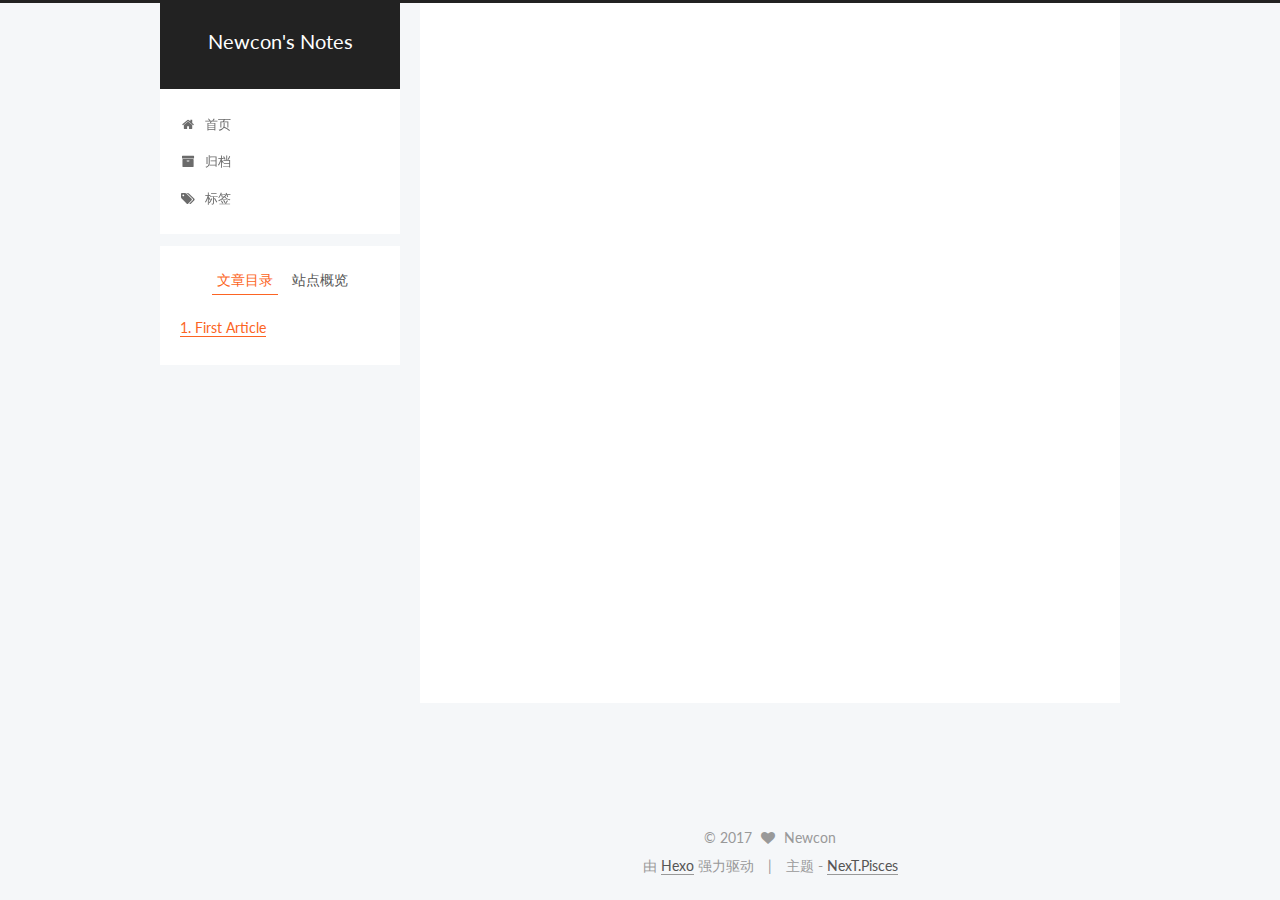
<file: 2017/08/02/first-page/index.html>
<!DOCTYPE html>



  


<html class="theme-next pisces use-motion" lang="zh-Hans">
<head>
  <meta charset="UTF-8"/>
<meta http-equiv="X-UA-Compatible" content="IE=edge" />
<meta name="viewport" content="width=device-width, initial-scale=1, maximum-scale=1"/>
<meta name="theme-color" content="#222">









<meta http-equiv="Cache-Control" content="no-transform" />
<meta http-equiv="Cache-Control" content="no-siteapp" />















  
  
  <link href="/lib/fancybox/source/jquery.fancybox.css?v=2.1.5" rel="stylesheet" type="text/css" />




  
  
  
  

  
    
    
  

  

  

  

  

  
    
    
    <link href="//fonts.googleapis.com/css?family=Lato:300,300italic,400,400italic,700,700italic&subset=latin,latin-ext" rel="stylesheet" type="text/css">
  






<link href="/lib/font-awesome/css/font-awesome.min.css?v=4.6.2" rel="stylesheet" type="text/css" />

<link href="/css/main.css?v=5.1.2" rel="stylesheet" type="text/css" />


  <meta name="keywords" content="Hexo, NexT" />








  <link rel="shortcut icon" type="image/x-icon" href="/favicon.ico?v=5.1.2" />






<meta name="description" content="First Article 8月2日第一次建站，尝试一下写博客 感觉hexo+next的效果很好 以后会持续修改博客的界面 顺便有空发一些有意思的文章">
<meta property="og:type" content="article">
<meta property="og:title" content="First Article">
<meta property="og:url" content="http://yoursite.com/2017/08/02/first-page/index.html">
<meta property="og:site_name" content="Newcon&#39;s Notes">
<meta property="og:description" content="First Article 8月2日第一次建站，尝试一下写博客 感觉hexo+next的效果很好 以后会持续修改博客的界面 顺便有空发一些有意思的文章">
<meta property="og:locale" content="zh-Hans">
<meta property="og:updated_time" content="2017-08-02T08:07:35.000Z">
<meta name="twitter:card" content="summary">
<meta name="twitter:title" content="First Article">
<meta name="twitter:description" content="First Article 8月2日第一次建站，尝试一下写博客 感觉hexo+next的效果很好 以后会持续修改博客的界面 顺便有空发一些有意思的文章">



<script type="text/javascript" id="hexo.configurations">
  var NexT = window.NexT || {};
  var CONFIG = {
    root: '/',
    scheme: 'Pisces',
    sidebar: {"position":"left","display":"post","offset":12,"offset_float":12,"b2t":false,"scrollpercent":false,"onmobile":false},
    fancybox: true,
    tabs: true,
    motion: true,
    duoshuo: {
      userId: '0',
      author: '博主'
    },
    algolia: {
      applicationID: '',
      apiKey: '',
      indexName: '',
      hits: {"per_page":10},
      labels: {"input_placeholder":"Search for Posts","hits_empty":"We didn't find any results for the search: ${query}","hits_stats":"${hits} results found in ${time} ms"}
    }
  };
</script>



  <link rel="canonical" href="http://yoursite.com/2017/08/02/first-page/"/>





  <title>First Article | Newcon's Notes</title>
  





  <script type="text/javascript">
    var _hmt = _hmt || [];
    (function() {
      var hm = document.createElement("script");
      hm.src = "https://hm.baidu.com/hm.js?55f248d3072b1154d18dc985efa0e034";
      var s = document.getElementsByTagName("script")[0];
      s.parentNode.insertBefore(hm, s);
    })();
  </script>










</head>

<body itemscope itemtype="http://schema.org/WebPage" lang="zh-Hans">

  
  
    
  

  <div class="container sidebar-position-left page-post-detail ">
    <div class="headband"></div>

    <header id="header" class="header" itemscope itemtype="http://schema.org/WPHeader">
      <div class="header-inner"><div class="site-brand-wrapper">
  <div class="site-meta ">
    

    <div class="custom-logo-site-title">
      <a href="/"  class="brand" rel="start">
        <span class="logo-line-before"><i></i></span>
        <span class="site-title">Newcon's Notes</span>
        <span class="logo-line-after"><i></i></span>
      </a>
    </div>
      
        <p class="site-subtitle"></p>
      
  </div>

  <div class="site-nav-toggle">
    <button>
      <span class="btn-bar"></span>
      <span class="btn-bar"></span>
      <span class="btn-bar"></span>
    </button>
  </div>
</div>

<nav class="site-nav">
  

  
    <ul id="menu" class="menu">
      
        
        <li class="menu-item menu-item-home">
          <a href="/" rel="section">
            
              <i class="menu-item-icon fa fa-fw fa-home"></i> <br />
            
            首页
          </a>
        </li>
      
        
        <li class="menu-item menu-item-archives">
          <a href="/archives/" rel="section">
            
              <i class="menu-item-icon fa fa-fw fa-archive"></i> <br />
            
            归档
          </a>
        </li>
      
        
        <li class="menu-item menu-item-tags">
          <a href="/tags/" rel="section">
            
              <i class="menu-item-icon fa fa-fw fa-tags"></i> <br />
            
            标签
          </a>
        </li>
      

      
    </ul>
  

  
</nav>



 </div>
    </header>

    <main id="main" class="main">
      <div class="main-inner">
        <div class="content-wrap">
          <div id="content" class="content">
            

  <div id="posts" class="posts-expand">
    

  

  
  
  

  <article class="post post-type-normal" itemscope itemtype="http://schema.org/Article">
  
  
  
  <div class="post-block">
    <link itemprop="mainEntityOfPage" href="http://yoursite.com/2017/08/02/first-page/">

    <span hidden itemprop="author" itemscope itemtype="http://schema.org/Person">
      <meta itemprop="name" content="Newcon">
      <meta itemprop="description" content="">
      <meta itemprop="image" content="/images/avatar.jpeg">
    </span>

    <span hidden itemprop="publisher" itemscope itemtype="http://schema.org/Organization">
      <meta itemprop="name" content="Newcon's Notes">
    </span>

    
      <header class="post-header">

        
        
          <h1 class="post-title" itemprop="name headline">First Article</h1>
        

        <div class="post-meta">
          <span class="post-time">
            
              <span class="post-meta-item-icon">
                <i class="fa fa-calendar-o"></i>
              </span>
              
                <span class="post-meta-item-text">发表于</span>
              
              <time title="创建于" itemprop="dateCreated datePublished" datetime="2017-08-02T15:36:28+08:00">
                2017-08-02
              </time>
            

            

            
          </span>

          

          
            
          

          
          
             <span id="/2017/08/02/first-page/" class="leancloud_visitors" data-flag-title="First Article">
               <span class="post-meta-divider">|</span>
               <span class="post-meta-item-icon">
                 <i class="fa fa-eye"></i>
               </span>
               
                 <span class="post-meta-item-text">阅读次数 </span>
               
                 <span class="leancloud-visitors-count"></span>
             </span>
          

          

          

          

        </div>
      </header>
    

    
    
    
    <div class="post-body" itemprop="articleBody">

      
      

      
        <h2 id="First-Article"><a href="#First-Article" class="headerlink" title="First Article"></a>First Article</h2><ul>
<li>8月2日第一次建站，尝试一下写博客</li>
<li>感觉hexo+next的效果很好</li>
<li>以后会持续修改博客的界面</li>
<li>顺便有空发一些有意思的文章</li>
</ul>

      
    </div>
    
    
    

    

    

    

    <footer class="post-footer">
      

      
      
      

      
        <div class="post-nav">
          <div class="post-nav-next post-nav-item">
            
              <a href="/2017/08/02/hello-world/" rel="next" title="Hello World">
                <i class="fa fa-chevron-left"></i> Hello World
              </a>
            
          </div>

          <span class="post-nav-divider"></span>

          <div class="post-nav-prev post-nav-item">
            
          </div>
        </div>
      

      
      
    </footer>
  </div>
  
  
  
  </article>



    <div class="post-spread">
      
    </div>
  </div>


          </div>
          


          
  <div class="comments" id="comments">
    
      <div id="lv-container" data-id="city" data-uid="MTAyMC8yOTkzNi82NTAx"></div>
    
  </div>


        </div>
        
          
  
  <div class="sidebar-toggle">
    <div class="sidebar-toggle-line-wrap">
      <span class="sidebar-toggle-line sidebar-toggle-line-first"></span>
      <span class="sidebar-toggle-line sidebar-toggle-line-middle"></span>
      <span class="sidebar-toggle-line sidebar-toggle-line-last"></span>
    </div>
  </div>

  <aside id="sidebar" class="sidebar">
    
    <div class="sidebar-inner">

      

      
        <ul class="sidebar-nav motion-element">
          <li class="sidebar-nav-toc sidebar-nav-active" data-target="post-toc-wrap" >
            文章目录
          </li>
          <li class="sidebar-nav-overview" data-target="site-overview">
            站点概览
          </li>
        </ul>
      

      <section class="site-overview sidebar-panel">
        <div class="site-author motion-element" itemprop="author" itemscope itemtype="http://schema.org/Person">
          <img class="site-author-image" itemprop="image"
               src="/images/avatar.jpeg"
               alt="Newcon" />
          <p class="site-author-name" itemprop="name">Newcon</p>
           
              <p class="site-description motion-element" itemprop="description">仅仅是想做自己喜欢做的事情</p>
          
        </div>
        <nav class="site-state motion-element">

          
            <div class="site-state-item site-state-posts">
              <a href="/archives/">
                <span class="site-state-item-count">2</span>
                <span class="site-state-item-name">日志</span>
              </a>
            </div>
          

          

          

        </nav>

        

        <div class="links-of-author motion-element">
          
            
              <span class="links-of-author-item">
                <a href="https://github.com/NewconWritingCodes" target="_blank" title="GitHub">
                  
                    <i class="fa fa-fw fa-github"></i>
                  
                    
                      GitHub
                    
                </a>
              </span>
            
          
        </div>

        
        

        
        

        


      </section>

      
      <!--noindex-->
        <section class="post-toc-wrap motion-element sidebar-panel sidebar-panel-active">
          <div class="post-toc">

            
              
            

            
              <div class="post-toc-content"><ol class="nav"><li class="nav-item nav-level-2"><a class="nav-link" href="#First-Article"><span class="nav-number">1.</span> <span class="nav-text">First Article</span></a></li></ol></div>
            

          </div>
        </section>
      <!--/noindex-->
      

      

    </div>
  </aside>


        
      </div>
    </main>

    <footer id="footer" class="footer">
      <div class="footer-inner">
        <div class="copyright" >
  
  &copy; 
  <span itemprop="copyrightYear">2017</span>
  <span class="with-love">
    <i class="fa fa-heart"></i>
  </span>
  <span class="author" itemprop="copyrightHolder">Newcon</span>
</div>


<div class="powered-by">
  由 <a class="theme-link" href="https://hexo.io">Hexo</a> 强力驱动
</div>

<div class="theme-info">
  主题 -
  <a class="theme-link" href="https://github.com/iissnan/hexo-theme-next">
    NexT.Pisces
  </a>
</div>


        

        
      </div>
    </footer>

    
      <div class="back-to-top">
        <i class="fa fa-arrow-up"></i>
        
      </div>
    

  </div>

  

<script type="text/javascript">
  if (Object.prototype.toString.call(window.Promise) !== '[object Function]') {
    window.Promise = null;
  }
</script>









  












  
  <script type="text/javascript" src="/lib/jquery/index.js?v=2.1.3"></script>

  
  <script type="text/javascript" src="/lib/fastclick/lib/fastclick.min.js?v=1.0.6"></script>

  
  <script type="text/javascript" src="/lib/jquery_lazyload/jquery.lazyload.js?v=1.9.7"></script>

  
  <script type="text/javascript" src="/lib/velocity/velocity.min.js?v=1.2.1"></script>

  
  <script type="text/javascript" src="/lib/velocity/velocity.ui.min.js?v=1.2.1"></script>

  
  <script type="text/javascript" src="/lib/fancybox/source/jquery.fancybox.pack.js?v=2.1.5"></script>


  


  <script type="text/javascript" src="/js/src/utils.js?v=5.1.2"></script>

  <script type="text/javascript" src="/js/src/motion.js?v=5.1.2"></script>



  
  


  <script type="text/javascript" src="/js/src/affix.js?v=5.1.2"></script>

  <script type="text/javascript" src="/js/src/schemes/pisces.js?v=5.1.2"></script>



  
  <script type="text/javascript" src="/js/src/scrollspy.js?v=5.1.2"></script>
<script type="text/javascript" src="/js/src/post-details.js?v=5.1.2"></script>



  


  <script type="text/javascript" src="/js/src/bootstrap.js?v=5.1.2"></script>



  


  




	





  





  
    <script type="text/javascript">
      (function(d, s) {
        var j, e = d.getElementsByTagName(s)[0];
        if (typeof LivereTower === 'function') { return; }
        j = d.createElement(s);
        j.src = 'https://cdn-city.livere.com/js/embed.dist.js';
        j.async = true;
        e.parentNode.insertBefore(j, e);
      })(document, 'script');
    </script>
  






  





  

  
  <script src="https://cdn1.lncld.net/static/js/av-core-mini-0.6.4.js"></script>
  <script>AV.initialize("wJW7oC5h0sa3iPnUk8hs2Mom-gzGzoHsz", "CUKoX8WWwLUqcQJgL97ATY3q");</script>
  <script>
    function showTime(Counter) {
      var query = new AV.Query(Counter);
      var entries = [];
      var $visitors = $(".leancloud_visitors");

      $visitors.each(function () {
        entries.push( $(this).attr("id").trim() );
      });

      query.containedIn('url', entries);
      query.find()
        .done(function (results) {
          var COUNT_CONTAINER_REF = '.leancloud-visitors-count';

          if (results.length === 0) {
            $visitors.find(COUNT_CONTAINER_REF).text(0);
            return;
          }

          for (var i = 0; i < results.length; i++) {
            var item = results[i];
            var url = item.get('url');
            var time = item.get('time');
            var element = document.getElementById(url);

            $(element).find(COUNT_CONTAINER_REF).text(time);
          }
          for(var i = 0; i < entries.length; i++) {
            var url = entries[i];
            var element = document.getElementById(url);
            var countSpan = $(element).find(COUNT_CONTAINER_REF);
            if( countSpan.text() == '') {
              countSpan.text(0);
            }
          }
        })
        .fail(function (object, error) {
          console.log("Error: " + error.code + " " + error.message);
        });
    }

    function addCount(Counter) {
      var $visitors = $(".leancloud_visitors");
      var url = $visitors.attr('id').trim();
      var title = $visitors.attr('data-flag-title').trim();
      var query = new AV.Query(Counter);

      query.equalTo("url", url);
      query.find({
        success: function(results) {
          if (results.length > 0) {
            var counter = results[0];
            counter.fetchWhenSave(true);
            counter.increment("time");
            counter.save(null, {
              success: function(counter) {
                var $element = $(document.getElementById(url));
                $element.find('.leancloud-visitors-count').text(counter.get('time'));
              },
              error: function(counter, error) {
                console.log('Failed to save Visitor num, with error message: ' + error.message);
              }
            });
          } else {
            var newcounter = new Counter();
            /* Set ACL */
            var acl = new AV.ACL();
            acl.setPublicReadAccess(true);
            acl.setPublicWriteAccess(true);
            newcounter.setACL(acl);
            /* End Set ACL */
            newcounter.set("title", title);
            newcounter.set("url", url);
            newcounter.set("time", 1);
            newcounter.save(null, {
              success: function(newcounter) {
                var $element = $(document.getElementById(url));
                $element.find('.leancloud-visitors-count').text(newcounter.get('time'));
              },
              error: function(newcounter, error) {
                console.log('Failed to create');
              }
            });
          }
        },
        error: function(error) {
          console.log('Error:' + error.code + " " + error.message);
        }
      });
    }

    $(function() {
      var Counter = AV.Object.extend("Counter");
      if ($('.leancloud_visitors').length == 1) {
        addCount(Counter);
      } else if ($('.post-title-link').length > 1) {
        showTime(Counter);
      }
    });
  </script>



  

  

  

  

  

</body>
</html>
</file>
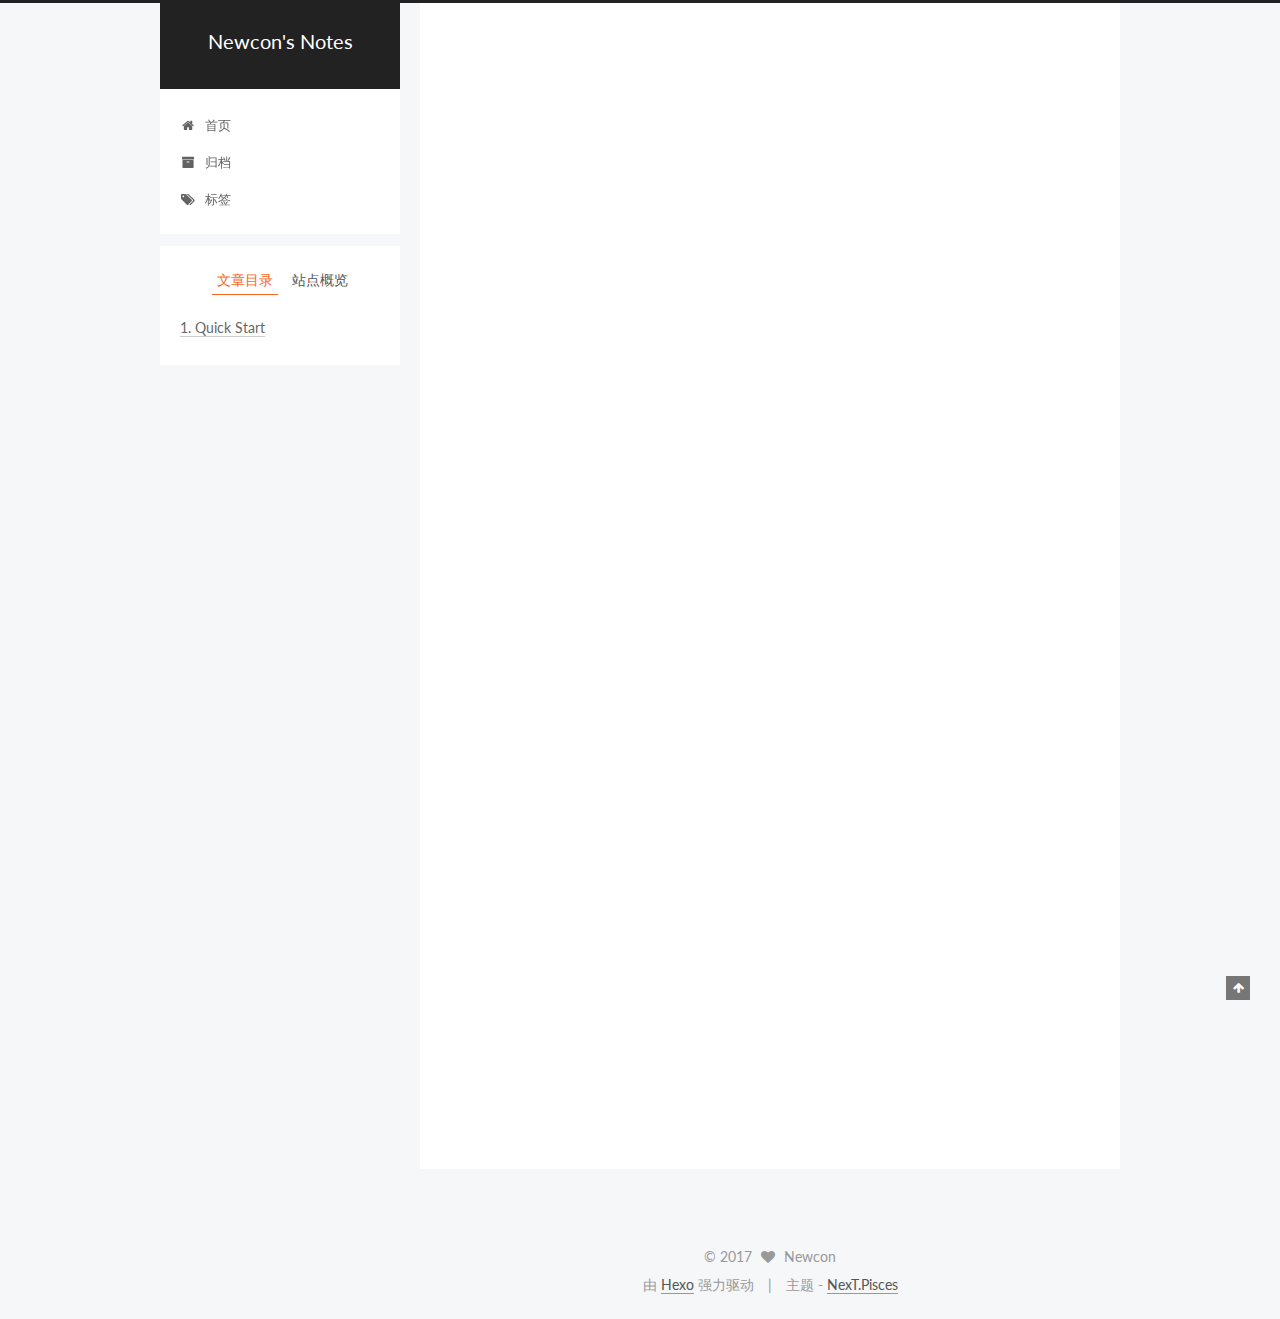
<file: 2017/08/02/hello-world/index.html>
<!DOCTYPE html>



  


<html class="theme-next pisces use-motion" lang="zh-Hans">
<head>
  <meta charset="UTF-8"/>
<meta http-equiv="X-UA-Compatible" content="IE=edge" />
<meta name="viewport" content="width=device-width, initial-scale=1, maximum-scale=1"/>
<meta name="theme-color" content="#222">









<meta http-equiv="Cache-Control" content="no-transform" />
<meta http-equiv="Cache-Control" content="no-siteapp" />















  
  
  <link href="/lib/fancybox/source/jquery.fancybox.css?v=2.1.5" rel="stylesheet" type="text/css" />




  
  
  
  

  
    
    
  

  

  

  

  

  
    
    
    <link href="//fonts.googleapis.com/css?family=Lato:300,300italic,400,400italic,700,700italic&subset=latin,latin-ext" rel="stylesheet" type="text/css">
  






<link href="/lib/font-awesome/css/font-awesome.min.css?v=4.6.2" rel="stylesheet" type="text/css" />

<link href="/css/main.css?v=5.1.2" rel="stylesheet" type="text/css" />


  <meta name="keywords" content="Hexo, NexT" />








  <link rel="shortcut icon" type="image/x-icon" href="/favicon.ico?v=5.1.2" />






<meta name="description" content="Welcome to Hexo! This is your very first post. Check documentation for more info. If you get any problems when using Hexo, you can find the answer in troubleshooting or you can ask me on GitHub. Quick">
<meta property="og:type" content="article">
<meta property="og:title" content="Hello World">
<meta property="og:url" content="http://yoursite.com/2017/08/02/hello-world/index.html">
<meta property="og:site_name" content="Newcon&#39;s Notes">
<meta property="og:description" content="Welcome to Hexo! This is your very first post. Check documentation for more info. If you get any problems when using Hexo, you can find the answer in troubleshooting or you can ask me on GitHub. Quick">
<meta property="og:locale" content="zh-Hans">
<meta property="og:updated_time" content="2017-08-02T08:05:08.000Z">
<meta name="twitter:card" content="summary">
<meta name="twitter:title" content="Hello World">
<meta name="twitter:description" content="Welcome to Hexo! This is your very first post. Check documentation for more info. If you get any problems when using Hexo, you can find the answer in troubleshooting or you can ask me on GitHub. Quick">



<script type="text/javascript" id="hexo.configurations">
  var NexT = window.NexT || {};
  var CONFIG = {
    root: '/',
    scheme: 'Pisces',
    sidebar: {"position":"left","display":"post","offset":12,"offset_float":12,"b2t":false,"scrollpercent":false,"onmobile":false},
    fancybox: true,
    tabs: true,
    motion: true,
    duoshuo: {
      userId: '0',
      author: '博主'
    },
    algolia: {
      applicationID: '',
      apiKey: '',
      indexName: '',
      hits: {"per_page":10},
      labels: {"input_placeholder":"Search for Posts","hits_empty":"We didn't find any results for the search: ${query}","hits_stats":"${hits} results found in ${time} ms"}
    }
  };
</script>



  <link rel="canonical" href="http://yoursite.com/2017/08/02/hello-world/"/>





  <title>Hello World | Newcon's Notes</title>
  





  <script type="text/javascript">
    var _hmt = _hmt || [];
    (function() {
      var hm = document.createElement("script");
      hm.src = "https://hm.baidu.com/hm.js?55f248d3072b1154d18dc985efa0e034";
      var s = document.getElementsByTagName("script")[0];
      s.parentNode.insertBefore(hm, s);
    })();
  </script>










</head>

<body itemscope itemtype="http://schema.org/WebPage" lang="zh-Hans">

  
  
    
  

  <div class="container sidebar-position-left page-post-detail ">
    <div class="headband"></div>

    <header id="header" class="header" itemscope itemtype="http://schema.org/WPHeader">
      <div class="header-inner"><div class="site-brand-wrapper">
  <div class="site-meta ">
    

    <div class="custom-logo-site-title">
      <a href="/"  class="brand" rel="start">
        <span class="logo-line-before"><i></i></span>
        <span class="site-title">Newcon's Notes</span>
        <span class="logo-line-after"><i></i></span>
      </a>
    </div>
      
        <p class="site-subtitle"></p>
      
  </div>

  <div class="site-nav-toggle">
    <button>
      <span class="btn-bar"></span>
      <span class="btn-bar"></span>
      <span class="btn-bar"></span>
    </button>
  </div>
</div>

<nav class="site-nav">
  

  
    <ul id="menu" class="menu">
      
        
        <li class="menu-item menu-item-home">
          <a href="/" rel="section">
            
              <i class="menu-item-icon fa fa-fw fa-home"></i> <br />
            
            首页
          </a>
        </li>
      
        
        <li class="menu-item menu-item-archives">
          <a href="/archives/" rel="section">
            
              <i class="menu-item-icon fa fa-fw fa-archive"></i> <br />
            
            归档
          </a>
        </li>
      
        
        <li class="menu-item menu-item-tags">
          <a href="/tags/" rel="section">
            
              <i class="menu-item-icon fa fa-fw fa-tags"></i> <br />
            
            标签
          </a>
        </li>
      

      
    </ul>
  

  
</nav>



 </div>
    </header>

    <main id="main" class="main">
      <div class="main-inner">
        <div class="content-wrap">
          <div id="content" class="content">
            

  <div id="posts" class="posts-expand">
    

  

  
  
  

  <article class="post post-type-normal" itemscope itemtype="http://schema.org/Article">
  
  
  
  <div class="post-block">
    <link itemprop="mainEntityOfPage" href="http://yoursite.com/2017/08/02/hello-world/">

    <span hidden itemprop="author" itemscope itemtype="http://schema.org/Person">
      <meta itemprop="name" content="Newcon">
      <meta itemprop="description" content="">
      <meta itemprop="image" content="/images/avatar.jpeg">
    </span>

    <span hidden itemprop="publisher" itemscope itemtype="http://schema.org/Organization">
      <meta itemprop="name" content="Newcon's Notes">
    </span>

    
      <header class="post-header">

        
        
          <h1 class="post-title" itemprop="name headline">Hello World</h1>
        

        <div class="post-meta">
          <span class="post-time">
            
              <span class="post-meta-item-icon">
                <i class="fa fa-calendar-o"></i>
              </span>
              
                <span class="post-meta-item-text">发表于</span>
              
              <time title="创建于" itemprop="dateCreated datePublished" datetime="2017-08-02T14:08:22+08:00">
                2017-08-02
              </time>
            

            

            
          </span>

          

          
            
          

          
          
             <span id="/2017/08/02/hello-world/" class="leancloud_visitors" data-flag-title="Hello World">
               <span class="post-meta-divider">|</span>
               <span class="post-meta-item-icon">
                 <i class="fa fa-eye"></i>
               </span>
               
                 <span class="post-meta-item-text">阅读次数 </span>
               
                 <span class="leancloud-visitors-count"></span>
             </span>
          

          

          

          

        </div>
      </header>
    

    
    
    
    <div class="post-body" itemprop="articleBody">

      
      

      
        <p>Welcome to <a href="https://hexo.io/" target="_blank" rel="external">Hexo</a>! This is your very first post. Check <a href="https://hexo.io/docs/" target="_blank" rel="external">documentation</a> for more info. If you get any problems when using Hexo, you can find the answer in <a href="https://hexo.io/docs/troubleshooting.html" target="_blank" rel="external">troubleshooting</a> or you can ask me on <a href="https://github.com/hexojs/hexo/issues" target="_blank" rel="external">GitHub</a>.</p>
<h2 id="Quick-Start"><a href="#Quick-Start" class="headerlink" title="Quick Start"></a>Quick Start</h2><h3 id="Create-a-new-post"><a href="#Create-a-new-post" class="headerlink" title="Create a new post"></a>Create a new post</h3><figure class="highlight bash"><table><tr><td class="gutter"><pre><div class="line">1</div></pre></td><td class="code"><pre><div class="line">$ hexo new <span class="string">"My New Post"</span></div></pre></td></tr></table></figure>
<p>More info: <a href="https://hexo.io/docs/writing.html" target="_blank" rel="external">Writing</a></p>
<h3 id="Run-server"><a href="#Run-server" class="headerlink" title="Run server"></a>Run server</h3><figure class="highlight plain"><table><tr><td class="gutter"><pre><div class="line">1</div></pre></td><td class="code"><pre><div class="line">$ hexo server</div></pre></td></tr></table></figure>
<p>More info: <a href="https://hexo.io/docs/server.html" target="_blank" rel="external">Server</a></p>
<h3 id="Generate-static-files"><a href="#Generate-static-files" class="headerlink" title="Generate static files"></a>Generate static files</h3><figure class="highlight bash"><table><tr><td class="gutter"><pre><div class="line">1</div></pre></td><td class="code"><pre><div class="line">$ hexo generate</div></pre></td></tr></table></figure>
<p>More info: <a href="https://hexo.io/docs/generating.html" target="_blank" rel="external">Generating</a></p>
<h3 id="Deploy-to-remote-sites"><a href="#Deploy-to-remote-sites" class="headerlink" title="Deploy to remote sites"></a>Deploy to remote sites</h3><figure class="highlight bash"><table><tr><td class="gutter"><pre><div class="line">1</div></pre></td><td class="code"><pre><div class="line">$ hexo deploy</div></pre></td></tr></table></figure>
<p>More info: <a href="https://hexo.io/docs/deployment.html" target="_blank" rel="external">Deployment</a></p>

      
    </div>
    
    
    

    

    

    

    <footer class="post-footer">
      

      
      
      

      
        <div class="post-nav">
          <div class="post-nav-next post-nav-item">
            
          </div>

          <span class="post-nav-divider"></span>

          <div class="post-nav-prev post-nav-item">
            
              <a href="/2017/08/02/first-page/" rel="prev" title="First Article">
                First Article <i class="fa fa-chevron-right"></i>
              </a>
            
          </div>
        </div>
      

      
      
    </footer>
  </div>
  
  
  
  </article>



    <div class="post-spread">
      
    </div>
  </div>


          </div>
          


          
  <div class="comments" id="comments">
    
      <div id="lv-container" data-id="city" data-uid="MTAyMC8yOTkzNi82NTAx"></div>
    
  </div>


        </div>
        
          
  
  <div class="sidebar-toggle">
    <div class="sidebar-toggle-line-wrap">
      <span class="sidebar-toggle-line sidebar-toggle-line-first"></span>
      <span class="sidebar-toggle-line sidebar-toggle-line-middle"></span>
      <span class="sidebar-toggle-line sidebar-toggle-line-last"></span>
    </div>
  </div>

  <aside id="sidebar" class="sidebar">
    
    <div class="sidebar-inner">

      

      
        <ul class="sidebar-nav motion-element">
          <li class="sidebar-nav-toc sidebar-nav-active" data-target="post-toc-wrap" >
            文章目录
          </li>
          <li class="sidebar-nav-overview" data-target="site-overview">
            站点概览
          </li>
        </ul>
      

      <section class="site-overview sidebar-panel">
        <div class="site-author motion-element" itemprop="author" itemscope itemtype="http://schema.org/Person">
          <img class="site-author-image" itemprop="image"
               src="/images/avatar.jpeg"
               alt="Newcon" />
          <p class="site-author-name" itemprop="name">Newcon</p>
           
              <p class="site-description motion-element" itemprop="description">仅仅是想做自己喜欢做的事情</p>
          
        </div>
        <nav class="site-state motion-element">

          
            <div class="site-state-item site-state-posts">
              <a href="/archives/">
                <span class="site-state-item-count">2</span>
                <span class="site-state-item-name">日志</span>
              </a>
            </div>
          

          

          

        </nav>

        

        <div class="links-of-author motion-element">
          
            
              <span class="links-of-author-item">
                <a href="https://github.com/NewconWritingCodes" target="_blank" title="GitHub">
                  
                    <i class="fa fa-fw fa-github"></i>
                  
                    
                      GitHub
                    
                </a>
              </span>
            
          
        </div>

        
        

        
        

        


      </section>

      
      <!--noindex-->
        <section class="post-toc-wrap motion-element sidebar-panel sidebar-panel-active">
          <div class="post-toc">

            
              
            

            
              <div class="post-toc-content"><ol class="nav"><li class="nav-item nav-level-2"><a class="nav-link" href="#Quick-Start"><span class="nav-number">1.</span> <span class="nav-text">Quick Start</span></a><ol class="nav-child"><li class="nav-item nav-level-3"><a class="nav-link" href="#Create-a-new-post"><span class="nav-number">1.1.</span> <span class="nav-text">Create a new post</span></a></li><li class="nav-item nav-level-3"><a class="nav-link" href="#Run-server"><span class="nav-number">1.2.</span> <span class="nav-text">Run server</span></a></li><li class="nav-item nav-level-3"><a class="nav-link" href="#Generate-static-files"><span class="nav-number">1.3.</span> <span class="nav-text">Generate static files</span></a></li><li class="nav-item nav-level-3"><a class="nav-link" href="#Deploy-to-remote-sites"><span class="nav-number">1.4.</span> <span class="nav-text">Deploy to remote sites</span></a></li></ol></li></ol></div>
            

          </div>
        </section>
      <!--/noindex-->
      

      

    </div>
  </aside>


        
      </div>
    </main>

    <footer id="footer" class="footer">
      <div class="footer-inner">
        <div class="copyright" >
  
  &copy; 
  <span itemprop="copyrightYear">2017</span>
  <span class="with-love">
    <i class="fa fa-heart"></i>
  </span>
  <span class="author" itemprop="copyrightHolder">Newcon</span>
</div>


<div class="powered-by">
  由 <a class="theme-link" href="https://hexo.io">Hexo</a> 强力驱动
</div>

<div class="theme-info">
  主题 -
  <a class="theme-link" href="https://github.com/iissnan/hexo-theme-next">
    NexT.Pisces
  </a>
</div>


        

        
      </div>
    </footer>

    
      <div class="back-to-top">
        <i class="fa fa-arrow-up"></i>
        
      </div>
    

  </div>

  

<script type="text/javascript">
  if (Object.prototype.toString.call(window.Promise) !== '[object Function]') {
    window.Promise = null;
  }
</script>









  












  
  <script type="text/javascript" src="/lib/jquery/index.js?v=2.1.3"></script>

  
  <script type="text/javascript" src="/lib/fastclick/lib/fastclick.min.js?v=1.0.6"></script>

  
  <script type="text/javascript" src="/lib/jquery_lazyload/jquery.lazyload.js?v=1.9.7"></script>

  
  <script type="text/javascript" src="/lib/velocity/velocity.min.js?v=1.2.1"></script>

  
  <script type="text/javascript" src="/lib/velocity/velocity.ui.min.js?v=1.2.1"></script>

  
  <script type="text/javascript" src="/lib/fancybox/source/jquery.fancybox.pack.js?v=2.1.5"></script>


  


  <script type="text/javascript" src="/js/src/utils.js?v=5.1.2"></script>

  <script type="text/javascript" src="/js/src/motion.js?v=5.1.2"></script>



  
  


  <script type="text/javascript" src="/js/src/affix.js?v=5.1.2"></script>

  <script type="text/javascript" src="/js/src/schemes/pisces.js?v=5.1.2"></script>



  
  <script type="text/javascript" src="/js/src/scrollspy.js?v=5.1.2"></script>
<script type="text/javascript" src="/js/src/post-details.js?v=5.1.2"></script>



  


  <script type="text/javascript" src="/js/src/bootstrap.js?v=5.1.2"></script>



  


  




	





  





  
    <script type="text/javascript">
      (function(d, s) {
        var j, e = d.getElementsByTagName(s)[0];
        if (typeof LivereTower === 'function') { return; }
        j = d.createElement(s);
        j.src = 'https://cdn-city.livere.com/js/embed.dist.js';
        j.async = true;
        e.parentNode.insertBefore(j, e);
      })(document, 'script');
    </script>
  






  





  

  
  <script src="https://cdn1.lncld.net/static/js/av-core-mini-0.6.4.js"></script>
  <script>AV.initialize("wJW7oC5h0sa3iPnUk8hs2Mom-gzGzoHsz", "CUKoX8WWwLUqcQJgL97ATY3q");</script>
  <script>
    function showTime(Counter) {
      var query = new AV.Query(Counter);
      var entries = [];
      var $visitors = $(".leancloud_visitors");

      $visitors.each(function () {
        entries.push( $(this).attr("id").trim() );
      });

      query.containedIn('url', entries);
      query.find()
        .done(function (results) {
          var COUNT_CONTAINER_REF = '.leancloud-visitors-count';

          if (results.length === 0) {
            $visitors.find(COUNT_CONTAINER_REF).text(0);
            return;
          }

          for (var i = 0; i < results.length; i++) {
            var item = results[i];
            var url = item.get('url');
            var time = item.get('time');
            var element = document.getElementById(url);

            $(element).find(COUNT_CONTAINER_REF).text(time);
          }
          for(var i = 0; i < entries.length; i++) {
            var url = entries[i];
            var element = document.getElementById(url);
            var countSpan = $(element).find(COUNT_CONTAINER_REF);
            if( countSpan.text() == '') {
              countSpan.text(0);
            }
          }
        })
        .fail(function (object, error) {
          console.log("Error: " + error.code + " " + error.message);
        });
    }

    function addCount(Counter) {
      var $visitors = $(".leancloud_visitors");
      var url = $visitors.attr('id').trim();
      var title = $visitors.attr('data-flag-title').trim();
      var query = new AV.Query(Counter);

      query.equalTo("url", url);
      query.find({
        success: function(results) {
          if (results.length > 0) {
            var counter = results[0];
            counter.fetchWhenSave(true);
            counter.increment("time");
            counter.save(null, {
              success: function(counter) {
                var $element = $(document.getElementById(url));
                $element.find('.leancloud-visitors-count').text(counter.get('time'));
              },
              error: function(counter, error) {
                console.log('Failed to save Visitor num, with error message: ' + error.message);
              }
            });
          } else {
            var newcounter = new Counter();
            /* Set ACL */
            var acl = new AV.ACL();
            acl.setPublicReadAccess(true);
            acl.setPublicWriteAccess(true);
            newcounter.setACL(acl);
            /* End Set ACL */
            newcounter.set("title", title);
            newcounter.set("url", url);
            newcounter.set("time", 1);
            newcounter.save(null, {
              success: function(newcounter) {
                var $element = $(document.getElementById(url));
                $element.find('.leancloud-visitors-count').text(newcounter.get('time'));
              },
              error: function(newcounter, error) {
                console.log('Failed to create');
              }
            });
          }
        },
        error: function(error) {
          console.log('Error:' + error.code + " " + error.message);
        }
      });
    }

    $(function() {
      var Counter = AV.Object.extend("Counter");
      if ($('.leancloud_visitors').length == 1) {
        addCount(Counter);
      } else if ($('.post-title-link').length > 1) {
        showTime(Counter);
      }
    });
  </script>



  

  

  

  

  

</body>
</html>
</file>
<file: css/main.css>
/* normalize.css v3.0.2 | MIT License | git.io/normalize */
html {
  font-family: sans-serif; /* 1 */
  -ms-text-size-adjust: 100%; /* 2 */
  -webkit-text-size-adjust: 100%; /* 2 */
}
body {
  margin: 0;
}
article,
aside,
details,
figcaption,
figure,
footer,
header,
hgroup,
main,
menu,
nav,
section,
summary {
  display: block;
}
audio,
canvas,
progress,
video {
  display: inline-block; /* 1 */
  vertical-align: baseline; /* 2 */
}
audio:not([controls]) {
  display: none;
  height: 0;
}
[hidden],
template {
  display: none;
}
a {
  background-color: transparent;
}
a:active,
a:hover {
  outline: 0;
}
abbr[title] {
  border-bottom: 1px dotted;
}
b,
strong {
  font-weight: bold;
}
dfn {
  font-style: italic;
}
h1 {
  font-size: 2em;
  margin: 0.67em 0;
}
mark {
  background: #ff0;
  color: #000;
}
small {
  font-size: 80%;
}
sub,
sup {
  font-size: 75%;
  line-height: 0;
  position: relative;
  vertical-align: baseline;
}
sup {
  top: -0.5em;
}
sub {
  bottom: -0.25em;
}
img {
  border: 0;
}
svg:not(:root) {
  overflow: hidden;
}
figure {
  margin: 1em 40px;
}
hr {
  -moz-box-sizing: content-box;
  box-sizing: content-box;
  height: 0;
}
pre {
  overflow: auto;
}
code,
kbd,
pre,
samp {
  font-family: monospace, monospace;
  font-size: 1em;
}
button,
input,
optgroup,
select,
textarea {
  color: inherit; /* 1 */
  font: inherit; /* 2 */
  margin: 0; /* 3 */
}
button {
  overflow: visible;
}
button,
select {
  text-transform: none;
}
button,
html input[type="button"],
input[type="reset"],
input[type="submit"] {
  -webkit-appearance: button; /* 2 */
  cursor: pointer; /* 3 */
}
button[disabled],
html input[disabled] {
  cursor: default;
}
button::-moz-focus-inner,
input::-moz-focus-inner {
  border: 0;
  padding: 0;
}
input {
  line-height: normal;
}
input[type="checkbox"],
input[type="radio"] {
  box-sizing: border-box; /* 1 */
  padding: 0; /* 2 */
}
input[type="number"]::-webkit-inner-spin-button,
input[type="number"]::-webkit-outer-spin-button {
  height: auto;
}
input[type="search"] {
  -webkit-appearance: textfield; /* 1 */
  -moz-box-sizing: content-box;
  -webkit-box-sizing: content-box; /* 2 */
  box-sizing: content-box;
}
input[type="search"]::-webkit-search-cancel-button,
input[type="search"]::-webkit-search-decoration {
  -webkit-appearance: none;
}
fieldset {
  border: 1px solid #c0c0c0;
  margin: 0 2px;
  padding: 0.35em 0.625em 0.75em;
}
legend {
  border: 0; /* 1 */
  padding: 0; /* 2 */
}
textarea {
  overflow: auto;
}
optgroup {
  font-weight: bold;
}
table {
  border-collapse: collapse;
  border-spacing: 0;
}
td,
th {
  padding: 0;
}
::selection {
  background: #262a30;
  color: #fff;
}
body {
  position: relative;
  font-family: 'Lato', "PingFang SC", "Microsoft YaHei", sans-serif;
  font-size: 14px;
  line-height: 2;
  color: #555;
  background: #f5f7f9;
}
@media (max-width: 767px) {
  body {
    padding-right: 0 !important;
  }
}
@media (min-width: 768px) and (max-width: 991px) {
  body {
    padding-right: 0 !important;
  }
}
@media (min-width: 1600px) {
  body {
    font-size: 16px;
  }
}
h1,
h2,
h3,
h4,
h5,
h6 {
  margin: 0;
  padding: 0;
  font-weight: bold;
  line-height: 1.5;
  font-family: 'Lato', "PingFang SC", "Microsoft YaHei", sans-serif;
}
h2,
h3,
h4,
h5,
h6 {
  margin: 20px 0 15px;
}
h1 {
  font-size: 22px;
}
@media (max-width: 767px) {
  h1 {
    font-size: 18px;
  }
}
h2 {
  font-size: 20px;
}
@media (max-width: 767px) {
  h2 {
    font-size: 16px;
  }
}
h3 {
  font-size: 18px;
}
@media (max-width: 767px) {
  h3 {
    font-size: 14px;
  }
}
h4 {
  font-size: 16px;
}
@media (max-width: 767px) {
  h4 {
    font-size: 12px;
  }
}
h5 {
  font-size: 14px;
}
@media (max-width: 767px) {
  h5 {
    font-size: 10px;
  }
}
h6 {
  font-size: 12px;
}
@media (max-width: 767px) {
  h6 {
    font-size: 8px;
  }
}
p {
  margin: 0 0 20px 0;
}
a {
  color: #555;
  text-decoration: none;
  border-bottom: 1px solid #999;
  word-wrap: break-word;
}
a:hover {
  color: #222;
  border-bottom-color: #222;
}
blockquote {
  margin: 0;
  padding: 0;
}
img {
  display: block;
  margin: auto;
  max-width: 100%;
  height: auto;
}
hr {
  margin: 40px 0;
  height: 3px;
  border: none;
  background-color: #ddd;
  background-image: repeating-linear-gradient(-45deg, #fff, #fff 4px, transparent 4px, transparent 8px);
}
blockquote {
  padding: 0 15px;
  color: #666;
  border-left: 4px solid #ddd;
}
blockquote cite::before {
  content: "-";
  padding: 0 5px;
}
dt {
  font-weight: 700;
}
dd {
  margin: 0;
  padding: 0;
}
.text-left {
  text-align: left;
}
.text-center {
  text-align: center;
}
.text-right {
  text-align: right;
}
.text-justify {
  text-align: justify;
}
.text-nowrap {
  white-space: nowrap;
}
.text-lowercase {
  text-transform: lowercase;
}
.text-uppercase {
  text-transform: uppercase;
}
.text-capitalize {
  text-transform: capitalize;
}
.center-block {
  display: block;
  margin-left: auto;
  margin-right: auto;
}
.clearfix:before,
.clearfix:after {
  content: " ";
  display: table;
}
.clearfix:after {
  clear: both;
}
.pullquote {
  width: 45%;
}
.pullquote.left {
  float: left;
  margin-left: 5px;
  margin-right: 10px;
}
.pullquote.right {
  float: right;
  margin-left: 10px;
  margin-right: 5px;
}
.affix.affix.affix {
  position: fixed;
}
.translation {
  margin-top: -20px;
  font-size: 14px;
  color: #999;
}
.scrollbar-measure {
  width: 100px;
  height: 100px;
  overflow: scroll;
  position: absolute;
  top: -9999px;
}
.use-motion .motion-element {
  opacity: 0;
}
table {
  margin: 20px 0;
  width: 100%;
  border-collapse: collapse;
  border-spacing: 0;
  border: 1px solid #ddd;
  font-size: 14px;
  table-layout: fixed;
  word-wrap: break-all;
}
table>tbody>tr:nth-of-type(odd) {
  background-color: #f9f9f9;
}
table>tbody>tr:hover {
  background-color: #f5f5f5;
}
caption,
th,
td {
  padding: 8px;
  text-align: left;
  vertical-align: middle;
  font-weight: normal;
}
th,
td {
  border-bottom: 3px solid #ddd;
  border-right: 1px solid #eee;
}
th {
  padding-bottom: 10px;
  font-weight: 700;
}
td {
  border-bottom-width: 1px;
}
html,
body {
  height: 100%;
}
.container {
  position: relative;
  min-height: 100%;
}
.header-inner {
  margin: 0 auto;
  padding: 100px 0 70px;
  width: 700px;
}
@media (min-width: 1600px) {
  .container .header-inner {
    width: 900px;
  }
}
.main {
  padding-bottom: 150px;
}
.main-inner {
  margin: 0 auto;
  width: 700px;
}
@media (min-width: 1600px) {
  .container .main-inner {
    width: 900px;
  }
}
.footer {
  position: absolute;
  left: 0;
  bottom: 0;
  width: 100%;
  min-height: 50px;
}
.footer-inner {
  box-sizing: border-box;
  margin: 20px auto;
  width: 700px;
}
@media (min-width: 1600px) {
  .container .footer-inner {
    width: 900px;
  }
}
pre,
.highlight {
  overflow: auto;
  margin: 20px 0;
  padding: 0;
  font-size: 13px;
  color: #4d4d4c;
  background: #f7f7f7;
  line-height: 1.6;
}
pre,
code {
  font-family: consolas, Menlo, "PingFang SC", "Microsoft YaHei", monospace;
}
code {
  padding: 2px 4px;
  word-wrap: break-word;
  color: #555;
  background: #eee;
  border-radius: 3px;
  font-size: 13px;
}
pre code {
  padding: 0;
  color: #4d4d4c;
  background: none;
  text-shadow: none;
}
.highlight {
  border-radius: 1px;
}
.highlight pre {
  border: none;
  margin: 0;
  padding: 10px 0;
}
.highlight table {
  margin: 0;
  width: auto;
  border: none;
}
.highlight td {
  border: none;
  padding: 0;
}
.highlight figcaption {
  font-size: 1em;
  color: #4d4d4c;
  line-height: 1em;
  margin-bottom: 1em;
}
.highlight figcaption:before,
.highlight figcaption:after {
  content: " ";
  display: table;
}
.highlight figcaption:after {
  clear: both;
}
.highlight figcaption a {
  float: right;
  color: #4d4d4c;
}
.highlight figcaption a:hover {
  border-bottom-color: #4d4d4c;
}
.highlight .gutter pre {
  padding-left: 10px;
  padding-right: 10px;
  color: #869194;
  text-align: right;
  background-color: #eff2f3;
}
.highlight .code pre {
  width: 100%;
  padding-left: 10px;
  padding-right: 10px;
  background-color: #f7f7f7;
}
.highlight .line {
  height: 20px;
}
.gutter {
  -webkit-user-select: none;
  -moz-user-select: none;
  -ms-user-select: none;
  user-select: none;
}
.gist table {
  width: auto;
}
.gist table td {
  border: none;
}
pre .deletion {
  background: #fdd;
}
pre .addition {
  background: #dfd;
}
pre .meta {
  color: #8959a8;
}
pre .comment {
  color: #8e908c;
}
pre .variable,
pre .attribute,
pre .tag,
pre .regexp,
pre .ruby .constant,
pre .xml .tag .title,
pre .xml .pi,
pre .xml .doctype,
pre .html .doctype,
pre .css .id,
pre .css .class,
pre .css .pseudo {
  color: #c82829;
}
pre .number,
pre .preprocessor,
pre .built_in,
pre .literal,
pre .params,
pre .constant,
pre .command {
  color: #f5871f;
}
pre .ruby .class .title,
pre .css .rules .attribute,
pre .string,
pre .value,
pre .inheritance,
pre .header,
pre .ruby .symbol,
pre .xml .cdata,
pre .special,
pre .number,
pre .formula {
  color: #718c00;
}
pre .title,
pre .css .hexcolor {
  color: #3e999f;
}
pre .function,
pre .python .decorator,
pre .python .title,
pre .ruby .function .title,
pre .ruby .title .keyword,
pre .perl .sub,
pre .javascript .title,
pre .coffeescript .title {
  color: #4271ae;
}
pre .keyword,
pre .javascript .function {
  color: #8959a8;
}
.full-image.full-image.full-image {
  border: none;
  max-width: 100%;
  width: auto;
  margin: 20px auto;
}
@media (min-width: 992px) {
  .full-image.full-image.full-image {
    max-width: none;
    width: 118%;
    margin: 0 -9%;
  }
}
.blockquote-center,
.page-home .post-type-quote blockquote,
.page-post-detail .post-type-quote blockquote {
  position: relative;
  margin: 40px 0;
  padding: 0;
  border-left: none;
  text-align: center;
}
.blockquote-center::before,
.page-home .post-type-quote blockquote::before,
.page-post-detail .post-type-quote blockquote::before,
.blockquote-center::after,
.page-home .post-type-quote blockquote::after,
.page-post-detail .post-type-quote blockquote::after {
  position: absolute;
  content: ' ';
  display: block;
  width: 100%;
  height: 24px;
  opacity: 0.2;
  background-repeat: no-repeat;
  background-position: 0 -6px;
  background-size: 22px 22px;
}
.blockquote-center::before,
.page-home .post-type-quote blockquote::before,
.page-post-detail .post-type-quote blockquote::before {
  top: -20px;
  background-image: url("../images/quote-l.svg");
  border-top: 1px solid #ccc;
}
.blockquote-center::after,
.page-home .post-type-quote blockquote::after,
.page-post-detail .post-type-quote blockquote::after {
  bottom: -20px;
  background-image: url("../images/quote-r.svg");
  border-bottom: 1px solid #ccc;
  background-position: 100% 8px;
}
.blockquote-center p,
.page-home .post-type-quote blockquote p,
.page-post-detail .post-type-quote blockquote p,
.blockquote-center div,
.page-home .post-type-quote blockquote div,
.page-post-detail .post-type-quote blockquote div {
  text-align: center;
}
.post .post-body .group-picture img {
  box-sizing: border-box;
  padding: 0 3px;
  border: none;
}
.post .group-picture-row {
  overflow: hidden;
  margin-top: 6px;
}
.post .group-picture-row:first-child {
  margin-top: 0;
}
.post .group-picture-column {
  float: left;
}
.page-post-detail .post-body .group-picture-column {
  float: none;
  margin-top: 10px;
  width: auto !important;
}
.page-post-detail .post-body .group-picture-column img {
  margin: 0 auto;
}
.page-archive .group-picture-container {
  overflow: hidden;
}
.page-archive .group-picture-row {
  float: left;
}
.page-archive .group-picture-row:first-child {
  margin-top: 6px;
}
.page-archive .group-picture-column {
  max-width: 150px;
  max-height: 150px;
}
.post-body .note {
  position: relative;
  padding: 15px;
  margin-bottom: 20px;
  border: 1px solid #eee;
  border-left-width: 5px;
  border-radius: 3px;
}
.post-body .note h2,
.post-body .note h3,
.post-body .note h4,
.post-body .note h5,
.post-body .note h6 {
  margin-top: 0;
  margin-bottom: 0;
  border-bottom: initial;
  padding-top: 0 !important;
}
.post-body .note p:first-child,
.post-body .note ul:first-child,
.post-body .note ol:first-child,
.post-body .note table:first-child,
.post-body .note pre:first-child,
.post-body .note blockquote:first-child {
  margin-top: 0;
}
.post-body .note p:last-child,
.post-body .note ul:last-child,
.post-body .note ol:last-child,
.post-body .note table:last-child,
.post-body .note pre:last-child,
.post-body .note blockquote:last-child {
  margin-bottom: 0;
}
.post-body .note.default {
  border-left-color: #777;
}
.post-body .note.default h2,
.post-body .note.default h3,
.post-body .note.default h4,
.post-body .note.default h5,
.post-body .note.default h6 {
  color: #777;
}
.post-body .note.primary {
  border-left-color: #6f42c1;
}
.post-body .note.primary h2,
.post-body .note.primary h3,
.post-body .note.primary h4,
.post-body .note.primary h5,
.post-body .note.primary h6 {
  color: #6f42c1;
}
.post-body .note.info {
  border-left-color: #428bca;
}
.post-body .note.info h2,
.post-body .note.info h3,
.post-body .note.info h4,
.post-body .note.info h5,
.post-body .note.info h6 {
  color: #428bca;
}
.post-body .note.success {
  border-left-color: #5cb85c;
}
.post-body .note.success h2,
.post-body .note.success h3,
.post-body .note.success h4,
.post-body .note.success h5,
.post-body .note.success h6 {
  color: #5cb85c;
}
.post-body .note.warning {
  border-left-color: #f0ad4e;
}
.post-body .note.warning h2,
.post-body .note.warning h3,
.post-body .note.warning h4,
.post-body .note.warning h5,
.post-body .note.warning h6 {
  color: #f0ad4e;
}
.post-body .note.danger {
  border-left-color: #d9534f;
}
.post-body .note.danger h2,
.post-body .note.danger h3,
.post-body .note.danger h4,
.post-body .note.danger h5,
.post-body .note.danger h6 {
  color: #d9534f;
}
.post-body .label {
  display: inline;
  padding: 0 2px;
  white-space: nowrap;
}
.post-body .label.default {
  background-color: #f0f0f0;
}
.post-body .label.primary {
  background-color: #efe6f7;
}
.post-body .label.info {
  background-color: #e5f2f8;
}
.post-body .label.success {
  background-color: #e7f4e9;
}
.post-body .label.warning {
  background-color: #fcf6e1;
}
.post-body .label.danger {
  background-color: #fae8eb;
}
.post-body .tabs {
  position: relative;
  display: block;
  margin-bottom: 20px;
  padding-top: 10px;
}
.post-body .tabs ul.nav-tabs {
  margin: 0;
  padding: 0;
  display: flex;
  margin-bottom: -1px;
}
@media (max-width: 413px) {
  .post-body .tabs ul.nav-tabs {
    display: block;
    margin-bottom: 5px;
  }
}
.post-body .tabs ul.nav-tabs li.tab {
  list-style-type: none !important;
  margin: 0 0.25em 0 0;
  border-top: 3px solid transparent;
  border-left: 1px solid transparent;
  border-right: 1px solid transparent;
}
@media (max-width: 413px) {
  .post-body .tabs ul.nav-tabs li.tab {
    margin: initial;
    border-top: 1px solid transparent;
    border-left: 3px solid transparent;
    border-right: 1px solid transparent;
    border-bottom: 1px solid transparent;
  }
}
.post-body .tabs ul.nav-tabs li.tab a {
  outline: 0;
  border-bottom: initial;
  display: block;
  line-height: 1.8em;
  padding: 0.25em 0.75em;
  transition-duration: 0.2s;
  transition-timing-function: ease-out;
  transition-delay: 0s;
}
.post-body .tabs ul.nav-tabs li.tab a i {
  width: 1.285714285714286em;
}
.post-body .tabs ul.nav-tabs li.tab.active {
  border-top: 3px solid #fc6423;
  border-left: 1px solid #ddd;
  border-right: 1px solid #ddd;
  background-color: #fff;
}
@media (max-width: 413px) {
  .post-body .tabs ul.nav-tabs li.tab.active {
    border-top: 1px solid #ddd;
    border-left: 3px solid #fc6423;
    border-right: 1px solid #ddd;
    border-bottom: 1px solid #ddd;
  }
}
.post-body .tabs ul.nav-tabs li.tab.active a {
  cursor: default;
  color: #555;
}
.post-body .tabs .tab-content {
  background-color: #fff;
}
.post-body .tabs .tab-content .tab-pane {
  border: 1px solid #ddd;
  padding: 20px 20px 0 20px;
}
.post-body .tabs .tab-content .tab-pane:not(.active) {
  display: none !important;
}
.post-body .tabs .tab-content .tab-pane.active {
  display: block !important;
}
.btn {
  display: inline-block;
  padding: 0 20px;
  font-size: 14px;
  color: #fff;
  background: #222;
  border: 2px solid #555;
  text-decoration: none;
  border-radius: 0;
  transition-property: background-color;
  transition-duration: 0.2s;
  transition-timing-function: ease-in-out;
  transition-delay: 0s;
}
.btn:hover,
.post-button .btn:hover {
  border-color: #222;
  color: #fff;
  background: #222;
}
.btn-bar {
  display: block;
  width: 22px;
  height: 2px;
  background: #555;
  border-radius: 1px;
}
.btn-bar+.btn-bar {
  margin-top: 4px;
}
.pagination {
  margin: 120px 0 40px;
  text-align: center;
  border-top: 1px solid #eee;
}
.page-number-basic,
.pagination .prev,
.pagination .next,
.pagination .page-number,
.pagination .space {
  display: inline-block;
  position: relative;
  top: -1px;
  margin: 0 10px;
  padding: 0 10px;
  line-height: 30px;
}
@media (max-width: 767px) {
  .page-number-basic,
  .pagination .prev,
  .pagination .next,
  .pagination .page-number,
  .pagination .space {
    margin: 0 5px;
  }
}
.pagination .prev,
.pagination .next,
.pagination .page-number {
  border-bottom: 0;
  border-top: 1px solid #eee;
  transition-property: border-color;
  transition-duration: 0.2s;
  transition-timing-function: ease-in-out;
  transition-delay: 0s;
}
.pagination .prev:hover,
.pagination .next:hover,
.pagination .page-number:hover {
  border-top-color: #222;
}
.pagination .space {
  padding: 0;
  margin: 0;
}
.pagination .prev {
  margin-left: 0;
}
.pagination .next {
  margin-right: 0;
}
.pagination .page-number.current {
  color: #fff;
  background: #ccc;
  border-top-color: #ccc;
}
@media (max-width: 767px) {
  .pagination {
    border-top: none;
  }
  .pagination .prev,
  .pagination .next,
  .pagination .page-number {
    margin-bottom: 10px;
    border-top: 0;
    border-bottom: 1px solid #eee;
  }
  .pagination .prev:hover,
  .pagination .next:hover,
  .pagination .page-number:hover {
    border-bottom-color: #222;
  }
}
.comments {
  margin: 60px 20px 0;
}
.tag-cloud {
  text-align: center;
}
.tag-cloud a {
  display: inline-block;
  margin: 10px;
}
.back-to-top {
  box-sizing: border-box;
  position: fixed;
  bottom: -100px;
  right: 30px;
  z-index: 1050;
  padding: 0 6px;
  width: 24px;
  background: #222;
  font-size: 12px;
  opacity: 0.6;
  color: #fff;
  cursor: pointer;
  text-align: center;
  -webkit-transform: translateZ(0);
  transition-property: bottom;
  transition-duration: 0.2s;
  transition-timing-function: ease-in-out;
  transition-delay: 0s;
}
@media (min-width: 768px) and (max-width: 991px) {
  .back-to-top {
    display: none !important;
  }
}
@media (max-width: 767px) {
  .back-to-top {
    display: none !important;
  }
}
.back-to-top.back-to-top-on {
  bottom: 30px;
}
.header {
  background: transparent;
}
.header-inner {
  position: relative;
}
.headband {
  height: 3px;
  background: #222;
}
.site-meta {
  margin: 0;
  text-align: center;
}
@media (max-width: 767px) {
  .site-meta {
    text-align: center;
  }
}
.brand {
  position: relative;
  display: inline-block;
  padding: 0 40px;
  color: #fff;
  background: #222;
  border-bottom: none;
}
.brand:hover {
  color: #fff;
}
.logo {
  display: inline-block;
  margin-right: 5px;
  line-height: 36px;
  vertical-align: top;
}
.site-title {
  display: inline-block;
  vertical-align: top;
  line-height: 36px;
  font-size: 20px;
  font-weight: normal;
  font-family: 'Lato', "PingFang SC", "Microsoft YaHei", sans-serif;
}
.site-subtitle {
  margin-top: 10px;
  font-size: 13px;
  color: #ddd;
}
.use-motion .brand {
  opacity: 0;
}
.use-motion .logo,
.use-motion .site-title,
.use-motion .site-subtitle {
  opacity: 0;
  position: relative;
  top: -10px;
}
.site-nav-toggle {
  display: none;
  position: absolute;
  top: 10px;
  left: 10px;
}
@media (max-width: 767px) {
  .site-nav-toggle {
    display: block;
  }
}
.site-nav-toggle button {
  margin-top: 2px;
  padding: 9px 10px;
  background: transparent;
  border: none;
}
@media (max-width: 767px) {
  .site-nav {
    display: none;
    margin: 0 -10px;
    padding: 0 10px;
    clear: both;
    border-top: 1px solid #ddd;
  }
}
@media (min-width: 768px) and (max-width: 991px) {
  .site-nav {
    display: block !important;
  }
}
@media (min-width: 992px) {
  .site-nav {
    display: block !important;
  }
}
.menu {
  margin-top: 20px;
  padding-left: 0;
  text-align: center;
}
.menu .menu-item {
  display: inline-block;
  margin: 0 10px;
  list-style: none;
}
@media screen and (max-width: 767px) {
  .menu .menu-item {
    margin-top: 10px;
  }
}
.menu .menu-item a {
  display: block;
  font-size: 13px;
  line-height: inherit;
  border-bottom: 1px solid transparent;
  transition-property: border-color;
  transition-duration: 0.2s;
  transition-timing-function: ease-in-out;
  transition-delay: 0s;
}
.menu .menu-item a:hover,
.menu-item-active a {
  border-bottom-color: #222;
}
.menu .menu-item .fa {
  margin-right: 5px;
}
.use-motion .menu-item {
  opacity: 0;
}
.post-body {
  font-family: 'Lato', "PingFang SC", "Microsoft YaHei", sans-serif;
}
@media (max-width: 767px) {
  .post-body {
    word-break: break-word;
  }
}
.post-body .fancybox img {
  display: block !important;
  margin: 0 auto;
  cursor: pointer;
  cursor: zoom-in;
  cursor: -webkit-zoom-in;
}
.post-body .image-caption,
.post-body .figure .caption {
  margin: 10px auto 15px;
  text-align: center;
  font-size: 14px;
  color: #999;
  font-weight: bold;
  line-height: 1;
}
.post-sticky-flag {
  display: inline-block;
  font-size: 16px;
  -ms-transform: rotate(30deg);
  -webkit-transform: rotate(30deg);
  -moz-transform: rotate(30deg);
  -ms-transform: rotate(30deg);
  -o-transform: rotate(30deg);
  transform: rotate(30deg);
}
.posts-expand {
  padding-top: 40px;
}
@media (max-width: 767px) {
  .posts-expand {
    margin: 0 20px;
  }
  .post-body pre {
    padding: 10px;
  }
  .post-body pre .gutter pre {
    padding-right: 10px;
  }
  .post-body .highlight {
    margin-left: 0px;
    margin-right: 0px;
    padding: 0;
  }
  .post-body .highlight .gutter pre {
    padding-right: 10px;
  }
}
@media (min-width: 992px) {
  .posts-expand .post-body {
    text-align: justify;
  }
}
.posts-expand .post-body h2,
.posts-expand .post-body h3,
.posts-expand .post-body h4,
.posts-expand .post-body h5,
.posts-expand .post-body h6 {
  padding-top: 10px;
}
.posts-expand .post-body h2 .header-anchor,
.posts-expand .post-body h3 .header-anchor,
.posts-expand .post-body h4 .header-anchor,
.posts-expand .post-body h5 .header-anchor,
.posts-expand .post-body h6 .header-anchor {
  float: right;
  margin-left: 10px;
  color: #ccc;
  border-bottom-style: none;
  visibility: hidden;
}
.posts-expand .post-body h2 .header-anchor:hover,
.posts-expand .post-body h3 .header-anchor:hover,
.posts-expand .post-body h4 .header-anchor:hover,
.posts-expand .post-body h5 .header-anchor:hover,
.posts-expand .post-body h6 .header-anchor:hover {
  color: inherit;
}
.posts-expand .post-body h2:hover .header-anchor,
.posts-expand .post-body h3:hover .header-anchor,
.posts-expand .post-body h4:hover .header-anchor,
.posts-expand .post-body h5:hover .header-anchor,
.posts-expand .post-body h6:hover .header-anchor {
  visibility: visible;
}
.posts-expand .post-body ul li {
  list-style: circle;
}
.posts-expand .post-body img {
  box-sizing: border-box;
  margin: auto;
  padding: 3px;
  border: 1px solid #ddd;
}
.posts-expand .fancybox img {
  margin: 0 auto;
}
@media (max-width: 767px) {
  .posts-collapse {
    margin: 0 20px;
  }
  .posts-collapse .post-title,
  .posts-collapse .post-meta {
    display: block;
    width: auto;
    text-align: left;
  }
}
.posts-collapse {
  position: relative;
  z-index: 1010;
  margin-left: 55px;
}
.posts-collapse::after {
  content: " ";
  position: absolute;
  top: 20px;
  left: 0;
  margin-left: -2px;
  width: 4px;
  height: 100%;
  background: #f5f5f5;
  z-index: -1;
}
@media (max-width: 767px) {
  .posts-collapse {
    margin: 0 20px;
  }
}
.posts-collapse .collection-title {
  position: relative;
  margin: 60px 0;
}
.posts-collapse .collection-title h1,
.posts-collapse .collection-title h2 {
  margin-left: 20px;
}
.posts-collapse .collection-title small {
  color: #bbb;
  margin-left: 5px;
}
.posts-collapse .collection-title::before {
  content: " ";
  position: absolute;
  left: 0;
  top: 50%;
  margin-left: -4px;
  margin-top: -4px;
  width: 8px;
  height: 8px;
  background: #bbb;
  border-radius: 50%;
}
.posts-collapse .post {
  margin: 30px 0;
}
.posts-collapse .post-header {
  position: relative;
  transition-duration: 0.2s;
  transition-timing-function: ease-in-out;
  transition-delay: 0s;
  transition-property: border;
  border-bottom: 1px dashed #ccc;
}
.posts-collapse .post-header::before {
  content: " ";
  position: absolute;
  left: 0;
  top: 12px;
  width: 6px;
  height: 6px;
  margin-left: -4px;
  background: #bbb;
  border-radius: 50%;
  border: 1px solid #fff;
  transition-duration: 0.2s;
  transition-timing-function: ease-in-out;
  transition-delay: 0s;
  transition-property: background;
}
.posts-collapse .post-header:hover {
  border-bottom-color: #666;
}
.posts-collapse .post-header:hover::before {
  background: #222;
}
.posts-collapse .post-meta {
  position: absolute;
  font-size: 12px;
  left: 20px;
  top: 5px;
}
.posts-collapse .post-comments-count {
  display: none;
}
.posts-collapse .post-title {
  margin-left: 60px;
  font-size: 16px;
  font-weight: normal;
  line-height: inherit;
}
.posts-collapse .post-title::after {
  margin-left: 3px;
  opacity: 0.6;
}
.posts-collapse .post-title a {
  color: #666;
  border-bottom: none;
}
.page-home .post-type-quote .post-header,
.page-post-detail .post-type-quote .post-header,
.page-home .post-type-quote .post-tags,
.page-post-detail .post-type-quote .post-tags {
  display: none;
}
.posts-expand .post-title {
  font-size: 26px;
  text-align: center;
  word-break: break-word;
  font-weight: 400;
}
@media (max-width: 767px) {
  .posts-expand .post-title {
    font-size: 22px;
  }
}
.posts-expand .post-title-link {
  display: inline-block;
  position: relative;
  color: #555;
  border-bottom: none;
  line-height: 1.2;
  vertical-align: top;
}
.posts-expand .post-title-link::before {
  content: "";
  position: absolute;
  width: 100%;
  height: 2px;
  bottom: 0;
  left: 0;
  background-color: #000;
  visibility: hidden;
  -webkit-transform: scaleX(0);
  -moz-transform: scaleX(0);
  -ms-transform: scaleX(0);
  -o-transform: scaleX(0);
  transform: scaleX(0);
  transition-duration: 0.2s;
  transition-timing-function: ease-in-out;
  transition-delay: 0s;
}
.posts-expand .post-title-link:hover::before {
  visibility: visible;
  -webkit-transform: scaleX(1);
  -moz-transform: scaleX(1);
  -ms-transform: scaleX(1);
  -o-transform: scaleX(1);
  transform: scaleX(1);
}
.posts-expand .post-title-link .fa {
  font-size: 16px;
}
.posts-expand .post-meta {
  margin: 3px 0 60px 0;
  color: #999;
  font-family: 'Lato', "PingFang SC", "Microsoft YaHei", sans-serif;
  font-size: 12px;
  text-align: center;
}
.posts-expand .post-meta .post-category-list {
  display: inline-block;
  margin: 0;
  padding: 3px;
}
.posts-expand .post-meta .post-category-list-link {
  color: #999;
}
.posts-expand .post-meta .post-description {
  font-size: 14px;
  margin-top: 2px;
}
.post-wordcount {
  display: inline-block;
}
.post-meta-divider {
  margin: 0 0.5em;
}
.post-meta-item-icon {
  margin-right: 3px;
}
@media (min-width: 768px) and (max-width: 991px) {
  .post-meta-item-icon {
    display: inline-block;
  }
}
@media (max-width: 767px) {
  .post-meta-item-icon {
    display: inline-block;
  }
}
@media (min-width: 768px) and (max-width: 991px) {
  .post-meta-item-text {
    display: none;
  }
}
@media (max-width: 767px) {
  .post-meta-item-text {
    display: none;
  }
}
@media (max-width: 767px) {
  .posts-expand .post-comments-count {
    display: none;
  }
}
.post-button {
  margin-top: 50px;
}
.post-button .btn {
  color: #555;
  font-size: 14px;
  background: #fff;
  border-radius: 2px;
  line-height: 2;
  margin: 0 4px 8px 4px;
}
.post-button .fa-fw {
  width: 1.285714285714286em;
  text-align: left;
}
.posts-expand .post-tags {
  margin-top: 40px;
  text-align: center;
}
.posts-expand .post-tags a {
  display: inline-block;
  margin-right: 10px;
  font-size: 13px;
}
.post-nav {
  display: table;
  margin-top: 15px;
  width: 100%;
  border-top: 1px solid #eee;
}
.post-nav-divider {
  display: table-cell;
  width: 10%;
}
.post-nav-item {
  display: table-cell;
  padding: 10px 0 0 0;
  width: 45%;
  vertical-align: top;
}
.post-nav-item a {
  position: relative;
  display: block;
  line-height: 25px;
  font-size: 14px;
  color: #555;
  border-bottom: none;
}
.post-nav-item a:hover {
  color: #222;
  border-bottom: none;
}
.post-nav-item a:active {
  top: 2px;
}
.post-nav-item .fa {
  position: absolute;
  top: 8px;
  left: 0;
  font-size: 12px;
}
.post-nav-next a {
  padding-left: 15px;
}
.post-nav-prev {
  text-align: right;
}
.post-nav-prev a {
  padding-right: 15px;
}
.post-nav-prev .fa {
  right: 0;
  left: auto;
}
.posts-expand .post-eof {
  display: block;
  margin: 80px auto 60px;
  width: 8%;
  height: 1px;
  background: #ccc;
  text-align: center;
}
.post:last-child .post-eof.post-eof.post-eof {
  display: none;
}
.post-gallery {
  display: table;
  table-layout: fixed;
  width: 100%;
  border-collapse: separate;
}
.post-gallery-row {
  display: table-row;
}
.post-gallery .post-gallery-img {
  display: table-cell;
  text-align: center;
  vertical-align: middle;
  border: none;
}
.post-gallery .post-gallery-img img {
  max-width: 100%;
  max-height: 100%;
  border: none;
}
.fancybox-close,
.fancybox-close:hover {
  border: none;
}
.rtl.post-body p,
.rtl.post-body a,
.rtl.post-body h1,
.rtl.post-body h2,
.rtl.post-body h3,
.rtl.post-body h4,
.rtl.post-body h5,
.rtl.post-body h6,
.rtl.post-body li,
.rtl.post-body ul,
.rtl.post-body ol {
  direction: rtl;
  font-family: UKIJ Ekran;
}
.rtl.post-title {
  font-family: UKIJ Ekran;
}
.sidebar {
  position: fixed;
  right: 0;
  top: 0;
  bottom: 0;
  width: 0;
  z-index: 1040;
  box-shadow: inset 0 2px 6px #000;
  background: #222;
  -webkit-transform: translateZ(0);
}
.sidebar a {
  color: #999;
  border-bottom-color: #555;
}
.sidebar a:hover {
  color: #eee;
}
@media (min-width: 768px) and (max-width: 991px) {
  .sidebar {
    display: none !important;
  }
}
@media (max-width: 767px) {
  .sidebar {
    display: none !important;
  }
}
.sidebar-inner {
  position: relative;
  padding: 20px 10px;
  color: #999;
  text-align: center;
}
.sidebar-toggle {
  position: fixed;
  right: 30px;
  bottom: 45px;
  width: 14px;
  height: 14px;
  padding: 5px;
  background: #222;
  line-height: 0;
  z-index: 1050;
  cursor: pointer;
  -webkit-transform: translateZ(0);
}
@media (min-width: 768px) and (max-width: 991px) {
  .sidebar-toggle {
    display: none !important;
  }
}
@media (max-width: 767px) {
  .sidebar-toggle {
    display: none !important;
  }
}
.sidebar-toggle-line {
  position: relative;
  display: inline-block;
  vertical-align: top;
  height: 2px;
  width: 100%;
  background: #fff;
  margin-top: 3px;
}
.sidebar-toggle-line:first-child {
  margin-top: 0;
}
.site-author-image {
  display: block;
  margin: 0 auto;
  padding: 2px;
  max-width: 120px;
  height: auto;
  border: 1px solid #eee;
}
.site-author-name {
  margin: 0;
  text-align: center;
  color: #222;
  font-weight: 600;
}
.site-description {
  margin-top: 0;
  text-align: center;
  font-size: 13px;
  color: #999;
}
.site-state {
  overflow: hidden;
  line-height: 1.4;
  white-space: nowrap;
  text-align: center;
}
.site-state-item {
  display: inline-block;
  padding: 0 15px;
  border-left: 1px solid #eee;
}
.site-state-item:first-child {
  border-left: none;
}
.site-state-item a {
  border-bottom: none;
}
.site-state-item-count {
  display: block;
  text-align: center;
  color: inherit;
  font-weight: 600;
  font-size: 16px;
}
.site-state-item-name {
  font-size: 13px;
  color: #999;
}
.feed-link {
  margin-top: 20px;
}
.feed-link a {
  display: inline-block;
  padding: 0 15px;
  color: #fc6423;
  border: 1px solid #fc6423;
  border-radius: 4px;
}
.feed-link a i {
  color: #fc6423;
  font-size: 14px;
}
.feed-link a:hover {
  color: #fff;
  background: #fc6423;
}
.feed-link a:hover i {
  color: #fff;
}
.links-of-author {
  margin-top: 20px;
  display: flex;
  flex-wrap: wrap;
  justify-content: center;
}
.links-of-author a {
  display: inline-block;
  vertical-align: middle;
  margin-right: 10px;
  margin-bottom: 10px;
  border-bottom-color: #555;
  font-size: 13px;
}
.links-of-author a:before {
  display: inline-block;
  vertical-align: middle;
  margin-right: 3px;
  content: " ";
  width: 4px;
  height: 4px;
  border-radius: 50%;
  background: #20bded;
}
.links-of-blogroll {
  font-size: 13px;
}
.links-of-blogroll-title {
  margin-top: 20px;
  font-size: 14px;
  font-weight: 600;
}
.links-of-blogroll-list {
  margin: 0;
  padding: 0;
  list-style: none;
}
.links-of-blogroll-item {
  padding: 2px 10px;
}
.sidebar-nav {
  margin: 0 0 20px;
  padding-left: 0;
}
.sidebar-nav li {
  display: inline-block;
  cursor: pointer;
  border-bottom: 1px solid transparent;
  font-size: 14px;
  color: #555;
}
.sidebar-nav li:hover {
  color: #fc6423;
}
.page-post-detail .sidebar-nav-toc {
  padding: 0 5px;
}
.page-post-detail .sidebar-nav-overview {
  margin-left: 10px;
}
.sidebar-nav .sidebar-nav-active {
  color: #fc6423;
  border-bottom-color: #fc6423;
}
.sidebar-nav .sidebar-nav-active:hover {
  color: #fc6423;
}
.sidebar-panel {
  display: none;
}
.sidebar-panel-active {
  display: block;
}
.post-toc-empty {
  font-size: 14px;
  color: #666;
}
.post-toc-wrap {
  overflow: hidden;
}
.post-toc {
  overflow: auto;
}
.post-toc ol {
  margin: 0;
  padding: 0 2px 5px 10px;
  text-align: left;
  list-style: none;
  font-size: 14px;
}
.post-toc ol > ol {
  padding-left: 0;
}
.post-toc ol a {
  transition-duration: 0.2s;
  transition-timing-function: ease-in-out;
  transition-delay: 0s;
  transition-property: all;
  color: #666;
  border-bottom-color: #ccc;
}
.post-toc ol a:hover {
  color: #000;
  border-bottom-color: #000;
}
.post-toc .nav-item {
  overflow: hidden;
  text-overflow: ellipsis;
  white-space: nowrap;
  line-height: 1.8;
}
.post-toc .nav .nav-child {
  display: none;
}
.post-toc .nav .active > .nav-child {
  display: block;
}
.post-toc .nav .active-current > .nav-child {
  display: block;
}
.post-toc .nav .active-current > .nav-child > .nav-item {
  display: block;
}
.post-toc .nav .active > a {
  color: #fc6423;
  border-bottom-color: #fc6423;
}
.post-toc .nav .active-current > a {
  color: #fc6423;
}
.post-toc .nav .active-current > a:hover {
  color: #fc6423;
}
.footer {
  font-size: 14px;
  color: #999;
}
.footer img {
  border: none;
}
.footer-inner {
  text-align: center;
}
.with-love {
  display: inline-block;
  margin: 0 5px;
}
.powered-by,
.theme-info {
  display: inline-block;
}
.powered-by {
  margin-right: 10px;
}
.powered-by::after {
  content: "|";
  padding-left: 10px;
}
.cc-license {
  margin-top: 10px;
  text-align: center;
}
.cc-license .cc-opacity {
  opacity: 0.7;
  border-bottom: none;
}
.cc-license .cc-opacity:hover {
  opacity: 0.9;
}
.cc-license img {
  display: inline-block;
}
.theme-next #ds-thread #ds-reset {
  color: #555;
}
.theme-next #ds-thread #ds-reset .ds-replybox {
  margin-bottom: 30px;
}
.theme-next #ds-thread #ds-reset .ds-replybox .ds-avatar,
.theme-next #ds-reset .ds-avatar img {
  box-shadow: none;
}
.theme-next #ds-thread #ds-reset .ds-textarea-wrapper {
  border-color: #c7d4e1;
  background: none;
  border-top-right-radius: 3px;
  border-top-left-radius: 3px;
}
.theme-next #ds-thread #ds-reset .ds-textarea-wrapper textarea {
  height: 60px;
}
.theme-next #ds-reset .ds-rounded-top {
  border-radius: 0;
}
.theme-next #ds-thread #ds-reset .ds-post-toolbar {
  box-sizing: border-box;
  border: 1px solid #c7d4e1;
  background: #f6f8fa;
}
.theme-next #ds-thread #ds-reset .ds-post-options {
  height: 40px;
  border: none;
  background: none;
}
.theme-next #ds-thread #ds-reset .ds-toolbar-buttons {
  top: 11px;
}
.theme-next #ds-thread #ds-reset .ds-sync {
  top: 5px;
}
.theme-next #ds-thread #ds-reset .ds-post-button {
  top: 4px;
  right: 5px;
  width: 90px;
  height: 30px;
  border: 1px solid #c5ced7;
  border-radius: 3px;
  background-image: linear-gradient(#fbfbfc, #f5f7f9);
  color: #60676d;
}
.theme-next #ds-thread #ds-reset .ds-post-button:hover {
  background-position: 0 -30px;
  color: #60676d;
}
.theme-next #ds-thread #ds-reset .ds-comments-info {
  padding: 10px 0;
}
.theme-next #ds-thread #ds-reset .ds-sort {
  display: none;
}
.theme-next #ds-thread #ds-reset li.ds-tab a.ds-current {
  border: none;
  background: #f6f8fa;
  color: #60676d;
}
.theme-next #ds-thread #ds-reset li.ds-tab a.ds-current:hover {
  background-color: #e9f0f7;
  color: #60676d;
}
.theme-next #ds-thread #ds-reset li.ds-tab a {
  border-radius: 2px;
  padding: 5px;
}
.theme-next #ds-thread #ds-reset .ds-login-buttons p {
  color: #999;
  line-height: 36px;
}
.theme-next #ds-thread #ds-reset .ds-login-buttons .ds-service-list li {
  height: 28px;
}
.theme-next #ds-thread #ds-reset .ds-service-list a {
  background: none;
  padding: 5px;
  border: 1px solid;
  border-radius: 3px;
  text-align: center;
}
.theme-next #ds-thread #ds-reset .ds-service-list a:hover {
  color: #fff;
  background: #666;
}
.theme-next #ds-thread #ds-reset .ds-service-list .ds-weibo {
  color: #fc9b00;
  border-color: #fc9b00;
}
.theme-next #ds-thread #ds-reset .ds-service-list .ds-weibo:hover {
  background: #fc9b00;
}
.theme-next #ds-thread #ds-reset .ds-service-list .ds-qq {
  color: #60a3ec;
  border-color: #60a3ec;
}
.theme-next #ds-thread #ds-reset .ds-service-list .ds-qq:hover {
  background: #60a3ec;
}
.theme-next #ds-thread #ds-reset .ds-service-list .ds-renren {
  color: #2e7ac4;
  border-color: #2e7ac4;
}
.theme-next #ds-thread #ds-reset .ds-service-list .ds-renren:hover {
  background: #2e7ac4;
}
.theme-next #ds-thread #ds-reset .ds-service-list .ds-douban {
  color: #37994c;
  border-color: #37994c;
}
.theme-next #ds-thread #ds-reset .ds-service-list .ds-douban:hover {
  background: #37994c;
}
.theme-next #ds-thread #ds-reset .ds-service-list .ds-kaixin {
  color: #fef20d;
  border-color: #fef20d;
}
.theme-next #ds-thread #ds-reset .ds-service-list .ds-kaixin:hover {
  background: #fef20d;
}
.theme-next #ds-thread #ds-reset .ds-service-list .ds-netease {
  color: #f00;
  border-color: #f00;
}
.theme-next #ds-thread #ds-reset .ds-service-list .ds-netease:hover {
  background: #f00;
}
.theme-next #ds-thread #ds-reset .ds-service-list .ds-sohu {
  color: #ffcb05;
  border-color: #ffcb05;
}
.theme-next #ds-thread #ds-reset .ds-service-list .ds-sohu:hover {
  background: #ffcb05;
}
.theme-next #ds-thread #ds-reset .ds-service-list .ds-baidu {
  color: #2831e0;
  border-color: #2831e0;
}
.theme-next #ds-thread #ds-reset .ds-service-list .ds-baidu:hover {
  background: #2831e0;
}
.theme-next #ds-thread #ds-reset .ds-service-list .ds-google {
  color: #166bec;
  border-color: #166bec;
}
.theme-next #ds-thread #ds-reset .ds-service-list .ds-google:hover {
  background: #166bec;
}
.theme-next #ds-thread #ds-reset .ds-service-list .ds-weixin {
  color: #00ce0d;
  border-color: #00ce0d;
}
.theme-next #ds-thread #ds-reset .ds-service-list .ds-weixin:hover {
  background: #00ce0d;
}
.theme-next #ds-thread #ds-reset .ds-service-list .ds-more-services {
  border: none;
}
.theme-next #ds-thread #ds-reset .ds-service-list .ds-more-services:hover {
  background: none;
}
.theme-next #ds-reset .duoshuo-ua-admin {
  display: inline-block;
  color: #f00;
}
.theme-next #ds-reset .duoshuo-ua-platform,
.theme-next #ds-reset .duoshuo-ua-browser {
  color: #ccc;
}
.theme-next #ds-reset .duoshuo-ua-platform .fa,
.theme-next #ds-reset .duoshuo-ua-browser .fa {
  display: inline-block;
  margin-right: 3px;
}
.theme-next #ds-reset .duoshuo-ua-separator {
  display: inline-block;
  margin-left: 5px;
}
.theme-next .this_ua {
  background-color: #ccc !important;
  border-radius: 4px;
  padding: 0 5px !important;
  margin: 1px 1px !important;
  border: 1px solid #bbb !important;
  color: #fff;
  display: inline-block !important;
}
.theme-next .this_ua.admin {
  background-color: #d9534f !important;
  border-color: #d9534f !important;
}
.theme-next .this_ua.platform.iOS,
.theme-next .this_ua.platform.Mac,
.theme-next .this_ua.platform.Windows {
  background-color: #39b3d7 !important;
  border-color: #46b8da !important;
}
.theme-next .this_ua.platform.Linux {
  background-color: #3a3a3a !important;
  border-color: #1f1f1f !important;
}
.theme-next .this_ua.platform.Android {
  background-color: #00c47d !important;
  border-color: #01b171 !important;
}
.theme-next .this_ua.browser.Mobile,
.theme-next .this_ua.browser.Chrome {
  background-color: #5cb85c !important;
  border-color: #4cae4c !important;
}
.theme-next .this_ua.browser.Firefox {
  background-color: #f0ad4e !important;
  border-color: #eea236 !important;
}
.theme-next .this_ua.browser.Maxthon,
.theme-next .this_ua.browser.IE {
  background-color: #428bca !important;
  border-color: #357ebd !important;
}
.theme-next .this_ua.browser.baidu,
.theme-next .this_ua.browser.UCBrowser,
.theme-next .this_ua.browser.Opera {
  background-color: #d9534f !important;
  border-color: #d43f3a !important;
}
.theme-next .this_ua.browser.Android,
.theme-next .this_ua.browser.QQBrowser {
  background-color: #78ace9 !important;
  border-color: #4cae4c !important;
}
.post-spread {
  margin-top: 20px;
  text-align: center;
}
.jiathis_style {
  display: inline-block;
}
.jiathis_style a {
  border: none;
}
.fa {
  font-family: FontAwesome !important;
}
.post-spread {
  margin-top: 20px;
  text-align: center;
}
.bdshare-slide-button-box a {
  border: none;
}
.bdsharebuttonbox {
  display: inline-block;
}
.bdsharebuttonbox a {
  border: none;
}
.local-search-pop-overlay {
  position: fixed;
  width: 100%;
  height: 100%;
  top: 0;
  left: 0;
  z-index: 2080;
  background-color: rgba(0,0,0,0.3);
}
.local-search-popup {
  display: none;
  position: fixed;
  top: 10%;
  left: 50%;
  margin-left: -350px;
  width: 700px;
  height: 80%;
  padding: 0;
  background: #fff;
  color: #333;
  z-index: 9999;
  border-radius: 5px;
}
@media (max-width: 767px) {
  .local-search-popup {
    padding: 0;
    top: 0;
    left: 0;
    margin: 0;
    width: 100%;
    height: 100%;
    border-radius: 0;
  }
}
.local-search-popup ul.search-result-list {
  padding: 0;
  margin: 0 5px;
}
.local-search-popup p.search-result {
  border-bottom: 1px dashed #ccc;
  padding: 5px 0;
}
.local-search-popup a.search-result-title {
  font-weight: bold;
  font-size: 16px;
}
.local-search-popup .search-keyword {
  border-bottom: 1px dashed #f00;
  font-weight: bold;
  color: #f00;
}
.local-search-popup .local-search-header {
  padding: 5px;
  height: 36px;
  background: #f5f5f5;
  border-top-left-radius: 5px;
  border-top-right-radius: 5px;
}
.local-search-popup #local-search-result {
  overflow: auto;
  position: relative;
  padding: 5px 25px;
  height: calc(100% - 55px);
}
.local-search-popup .local-search-input-wrapper {
  display: inline-block;
  width: calc(100% - 90px);
  height: 36px;
  line-height: 36px;
  padding: 0 5px;
}
.local-search-popup .local-search-input-wrapper input {
  padding: 8px 0;
  height: 20px;
  display: block;
  width: 100%;
  outline: none;
  border: none;
  background: transparent;
  vertical-align: middle;
}
.local-search-popup .search-icon,
.local-search-popup .popup-btn-close {
  display: inline-block;
  font-size: 18px;
  color: #999;
  height: 36px;
  width: 18px;
  padding-left: 10px;
  padding-right: 10px;
}
.local-search-popup .search-icon {
  float: left;
}
.local-search-popup .popup-btn-close {
  border-left: 1px solid #eee;
  float: right;
  cursor: pointer;
}
.local-search-popup #no-result {
  position: absolute;
  left: 50%;
  top: 50%;
  -webkit-transform: translate(-50%, -50%);
  -webkit-transform: translate(-50%, -50%);
  -moz-transform: translate(-50%, -50%);
  -ms-transform: translate(-50%, -50%);
  -o-transform: translate(-50%, -50%);
  transform: translate(-50%, -50%);
  color: #ccc;
}
@media (min-width: 768px) and (max-width: 991px) {
  .busuanzi-count {
    width: auto;
  }
}
@media (max-width: 767px) {
  .busuanzi-count {
    width: auto;
  }
}
.site-uv,
.site-pv,
.page-pv {
  display: inline-block;
}
.site-uv .busuanzi-value,
.site-pv .busuanzi-value,
.page-pv .busuanzi-value {
  margin: 0 5px;
}
.site-uv {
  margin-right: 10px;
}
.site-uv::after {
  content: "|";
  padding-left: 10px;
}
.use-motion .post {
  opacity: 0;
}
.page-archive .archive-page-counter {
  position: relative;
  top: 3px;
  left: 20px;
}
@media (max-width: 767px) {
  .page-archive .archive-page-counter {
    top: 5px;
  }
}
.page-archive .posts-collapse .archive-move-on {
  position: absolute;
  top: 11px;
  left: 0;
  margin-left: -6px;
  width: 10px;
  height: 10px;
  opacity: 0.5;
  background: #555;
  border: 1px solid #fff;
  border-radius: 50%;
}
.category-all-page .category-all-title {
  text-align: center;
}
.category-all-page .category-all {
  margin-top: 20px;
}
.category-all-page .category-list {
  margin: 0;
  padding: 0;
  list-style: none;
}
.category-all-page .category-list-item {
  margin: 5px 10px;
}
.category-all-page .category-list-count {
  color: #bbb;
}
.category-all-page .category-list-count:before {
  display: inline;
  content: " (";
}
.category-all-page .category-list-count:after {
  display: inline;
  content: ") ";
}
.category-all-page .category-list-child {
  padding-left: 10px;
}
#schedule ul#event-list {
  padding-left: 30px;
}
#schedule ul#event-list hr {
  margin: 20px 0 45px 0 !important;
  background: #222;
}
#schedule ul#event-list hr:after {
  display: inline-block;
  content: 'NOW';
  background: #222;
  color: #fff;
  font-weight: bold;
  text-align: right;
  padding: 0 5px;
}
#schedule ul#event-list li.event {
  margin: 20px 0px;
  background: #f9f9f9;
  padding-left: 10px;
  min-height: 40px;
}
#schedule ul#event-list li.event h2.event-summary {
  margin: 0;
  padding-bottom: 3px;
}
#schedule ul#event-list li.event h2.event-summary:before {
  display: inline-block;
  font-family: FontAwesome;
  font-size: 8px;
  content: '\f111';
  vertical-align: middle;
  margin-right: 25px;
  color: #bbb;
}
#schedule ul#event-list li.event span.event-relative-time {
  display: inline-block;
  font-size: 12px;
  font-weight: 400;
  padding-left: 12px;
  color: #bbb;
}
#schedule ul#event-list li.event span.event-details {
  display: block;
  color: #bbb;
  margin-left: 56px;
  padding-top: 3px;
  padding-bottom: 6px;
  text-indent: -24px;
  line-height: 18px;
}
#schedule ul#event-list li.event span.event-details:before {
  text-indent: 0;
  display: inline-block;
  width: 14px;
  font-family: FontAwesome;
  text-align: center;
  margin-right: 9px;
  color: #bbb;
}
#schedule ul#event-list li.event span.event-details.event-location:before {
  content: '\f041';
}
#schedule ul#event-list li.event span.event-details.event-duration:before {
  content: '\f017';
}
#schedule ul#event-list li.event-past {
  background: #fcfcfc;
}
#schedule ul#event-list li.event-past > * {
  opacity: 0.6;
}
#schedule ul#event-list li.event-past h2.event-summary {
  color: #bbb;
}
#schedule ul#event-list li.event-past h2.event-summary:before {
  color: #dfdfdf;
}
#schedule ul#event-list li.event-now {
  background: #222;
  color: #fff;
  padding: 15px 0 15px 10px;
}
#schedule ul#event-list li.event-now h2.event-summary:before {
  -webkit-transform: scale(1.2);
  -moz-transform: scale(1.2);
  -ms-transform: scale(1.2);
  -o-transform: scale(1.2);
  transform: scale(1.2);
  color: #fff;
  animation: dot-flash 1s alternate infinite ease-in-out;
}
#schedule ul#event-list li.event-now * {
  color: #fff !important;
}
@-moz-keyframes dot-flash {
  from {
    opacity: 1;
    -webkit-transform: scale(1.1);
    -moz-transform: scale(1.1);
    -ms-transform: scale(1.1);
    -o-transform: scale(1.1);
    transform: scale(1.1);
  }
  to {
    opacity: 0;
    -webkit-transform: scale(1);
    -moz-transform: scale(1);
    -ms-transform: scale(1);
    -o-transform: scale(1);
    transform: scale(1);
  }
}
@-webkit-keyframes dot-flash {
  from {
    opacity: 1;
    -webkit-transform: scale(1.1);
    -moz-transform: scale(1.1);
    -ms-transform: scale(1.1);
    -o-transform: scale(1.1);
    transform: scale(1.1);
  }
  to {
    opacity: 0;
    -webkit-transform: scale(1);
    -moz-transform: scale(1);
    -ms-transform: scale(1);
    -o-transform: scale(1);
    transform: scale(1);
  }
}
@-o-keyframes dot-flash {
  from {
    opacity: 1;
    -webkit-transform: scale(1.1);
    -moz-transform: scale(1.1);
    -ms-transform: scale(1.1);
    -o-transform: scale(1.1);
    transform: scale(1.1);
  }
  to {
    opacity: 0;
    -webkit-transform: scale(1);
    -moz-transform: scale(1);
    -ms-transform: scale(1);
    -o-transform: scale(1);
    transform: scale(1);
  }
}
@keyframes dot-flash {
  from {
    opacity: 1;
    -webkit-transform: scale(1.1);
    -moz-transform: scale(1.1);
    -ms-transform: scale(1.1);
    -o-transform: scale(1.1);
    transform: scale(1.1);
  }
  to {
    opacity: 0;
    -webkit-transform: scale(1);
    -moz-transform: scale(1);
    -ms-transform: scale(1);
    -o-transform: scale(1);
    transform: scale(1);
  }
}
.page-post-detail .sidebar-toggle-line {
  background: #fc6423;
}
.page-post-detail .comments {
  overflow: hidden;
}
.header {
  position: relative;
  margin: 0 auto;
  width: 960px;
}
@media (min-width: 768px) and (max-width: 991px) {
  .header {
    width: auto;
  }
}
@media (max-width: 767px) {
  .header {
    width: auto;
  }
}
.header-inner {
  position: absolute;
  top: 0;
  overflow: hidden;
  padding: 0;
  width: 240px;
  background: #fff;
  box-shadow: initial;
  border-radius: initial;
}
@media (min-width: 1600px) {
  .container .header-inner {
    width: 240px;
  }
}
@media (min-width: 768px) and (max-width: 991px) {
  .header-inner {
    position: relative;
    width: auto;
    border-radius: initial;
  }
}
@media (max-width: 767px) {
  .header-inner {
    position: relative;
    width: auto;
    border-radius: initial;
  }
}
.main:before,
.main:after {
  content: " ";
  display: table;
}
.main:after {
  clear: both;
}
@media (min-width: 768px) and (max-width: 991px) {
  .main {
    padding-bottom: 100px;
  }
}
@media (max-width: 767px) {
  .main {
    padding-bottom: 100px;
  }
}
.container .main-inner {
  width: 960px;
}
@media (min-width: 768px) and (max-width: 991px) {
  .container .main-inner {
    width: auto;
  }
}
@media (max-width: 767px) {
  .container .main-inner {
    width: auto;
  }
}
.content-wrap {
  float: right;
  box-sizing: border-box;
  padding: 40px;
  width: 700px;
  background: #fff;
  min-height: 700px;
  box-shadow: initial;
  border-radius: initial;
}
@media (min-width: 768px) and (max-width: 991px) {
  .content-wrap {
    width: 100%;
    padding: 20px;
    border-radius: initial;
  }
}
@media (max-width: 767px) {
  .content-wrap {
    width: 100%;
    padding: 20px;
    min-height: auto;
    border-radius: initial;
  }
}
.sidebar {
  position: static;
  float: left;
  margin-top: 300px;
  width: 240px;
  background: #f5f7f9;
  box-shadow: none;
}
@media (min-width: 768px) and (max-width: 991px) {
  .sidebar {
    display: none;
  }
}
@media (max-width: 767px) {
  .sidebar {
    display: none;
  }
}
.sidebar-toggle {
  display: none;
}
.footer-inner {
  width: 960px;
  padding-left: 260px;
}
@media (min-width: 768px) and (max-width: 991px) {
  .footer-inner {
    width: auto;
    padding-left: 0 !important;
    padding-right: 0 !important;
  }
}
@media (max-width: 767px) {
  .footer-inner {
    width: auto;
    padding-left: 0 !important;
    padding-right: 0 !important;
  }
}
.sidebar-position-right .header-inner {
  right: 0;
}
.sidebar-position-right .content-wrap {
  float: left;
}
.sidebar-position-right .sidebar {
  float: right;
}
.sidebar-position-right .footer-inner {
  padding-left: 0;
  padding-right: 260px;
}
.site-brand-wrapper {
  position: relative;
}
.site-meta {
  padding: 20px 0;
  color: #fff;
  background: #222;
}
@media (min-width: 768px) and (max-width: 991px) {
  .site-meta {
    box-shadow: 0 0 16px rgba(0,0,0,0.5);
  }
}
@media (max-width: 767px) {
  .site-meta {
    box-shadow: 0 0 16px rgba(0,0,0,0.5);
  }
}
.brand {
  padding: 0;
  background: none;
}
.brand:hover {
  color: #fff;
}
.site-subtitle {
  margin: 10px 10px 0;
  font-weight: initial;
}
.site-search form {
  display: none;
}
.site-nav {
  border-top: none;
}
@media (min-width: 768px) and (max-width: 991px) {
  .site-nav {
    display: none !important;
  }
}
@media (min-width: 768px) and (max-width: 991px) {
  .site-nav-on {
    display: block !important;
  }
}
.menu .menu-item {
  display: block;
  margin: 0;
}
.menu .menu-item a {
  position: relative;
  box-sizing: border-box;
  padding: 5px 20px;
  text-align: left;
  line-height: inherit;
  transition-property: background-color;
  transition-duration: 0.2s;
  transition-timing-function: ease-in-out;
  transition-delay: 0s;
}
.menu .menu-item a:hover,
.menu-item-active a {
  background: #f9f9f9;
  border-bottom-color: #fff;
}
.menu .menu-item br {
  display: none;
}
.menu-item-active a:after {
  content: " ";
  position: absolute;
  top: 50%;
  margin-top: -3px;
  right: 15px;
  width: 6px;
  height: 6px;
  border-radius: 50%;
  background-color: #bbb;
}
.btn-bar {
  background-color: #fff;
}
.site-nav-toggle {
  left: 20px;
  top: 50%;
  -webkit-transform: translateY(-50%);
  -webkit-transform: translateY(-50%);
  -moz-transform: translateY(-50%);
  -ms-transform: translateY(-50%);
  -o-transform: translateY(-50%);
  transform: translateY(-50%);
}
@media (min-width: 768px) and (max-width: 991px) {
  .site-nav-toggle {
    display: block;
  }
}
.use-motion .sidebar .motion-element {
  opacity: 1;
}
.sidebar {
  display: none;
  right: auto;
  bottom: auto;
  -webkit-transform: none;
}
.sidebar-inner {
  box-sizing: border-box;
  width: 240px;
  color: #555;
  background: #fff;
  box-shadow: initial;
  border-radius: initial;
}
.sidebar-inner.affix {
  position: fixed;
  top: 12px;
}
.site-overview {
  margin: 0 2px;
  text-align: left;
}
.site-author:before,
.site-author:after {
  content: " ";
  display: table;
}
.site-author:after {
  clear: both;
}
.sidebar a {
  color: #555;
}
.sidebar a:hover {
  color: #222;
}
.links-of-author-item a:before {
  display: none;
}
.links-of-author-item a {
  border-bottom: none;
  text-decoration: underline;
}
.feed-link {
  border-top: 1px dotted #ccc;
  border-bottom: 1px dotted #ccc;
  text-align: center;
}
.feed-link a {
  display: block;
  color: #fc6423;
  border: none;
}
.feed-link a:hover {
  background: none;
  color: #e34603;
}
.feed-link a:hover i {
  color: #e34603;
}
.links-of-author:before,
.links-of-author:after {
  content: " ";
  display: table;
}
.links-of-author:after {
  clear: both;
}
.links-of-author-item {
  margin: 5px 0 0;
  width: 50%;
}
.links-of-author-item a {
  box-sizing: border-box;
  display: inline-block;
  margin-right: 0;
  margin-bottom: 0;
  padding: 0 5px;
  overflow: hidden;
  white-space: nowrap;
  text-overflow: ellipsis;
}
.links-of-author-item a {
  display: block;
  text-decoration: none;
}
.links-of-author-item a:hover {
  border-radius: 4px;
  background: #eee;
}
.links-of-author-item .fa {
  margin-right: 2px;
  font-size: 16px;
}
.links-of-author-item .fa-globe {
  font-size: 15px;
}
.links-of-blogroll {
  margin-top: 20px;
  padding: 3px 0 0;
  border-top: 1px dotted #ccc;
}
.links-of-blogroll-title {
  margin-top: 0;
}
.links-of-blogroll-item {
  padding: 0;
}
.links-of-blogroll-inline:before,
.links-of-blogroll-inline:after {
  content: " ";
  display: table;
}
.links-of-blogroll-inline:after {
  clear: both;
}
.links-of-blogroll-inline .links-of-blogroll-item {
  margin: 5px 0 0;
  width: 50%;
}
.links-of-blogroll-inline .links-of-blogroll-item a {
  box-sizing: border-box;
  display: inline-block;
  margin-right: 0;
  margin-bottom: 0;
  padding: 0 5px;
  overflow: hidden;
  white-space: nowrap;
  text-overflow: ellipsis;
}
@media (max-width: 767px) {
  .post-body {
    text-align: justify;
  }
}
</file>
